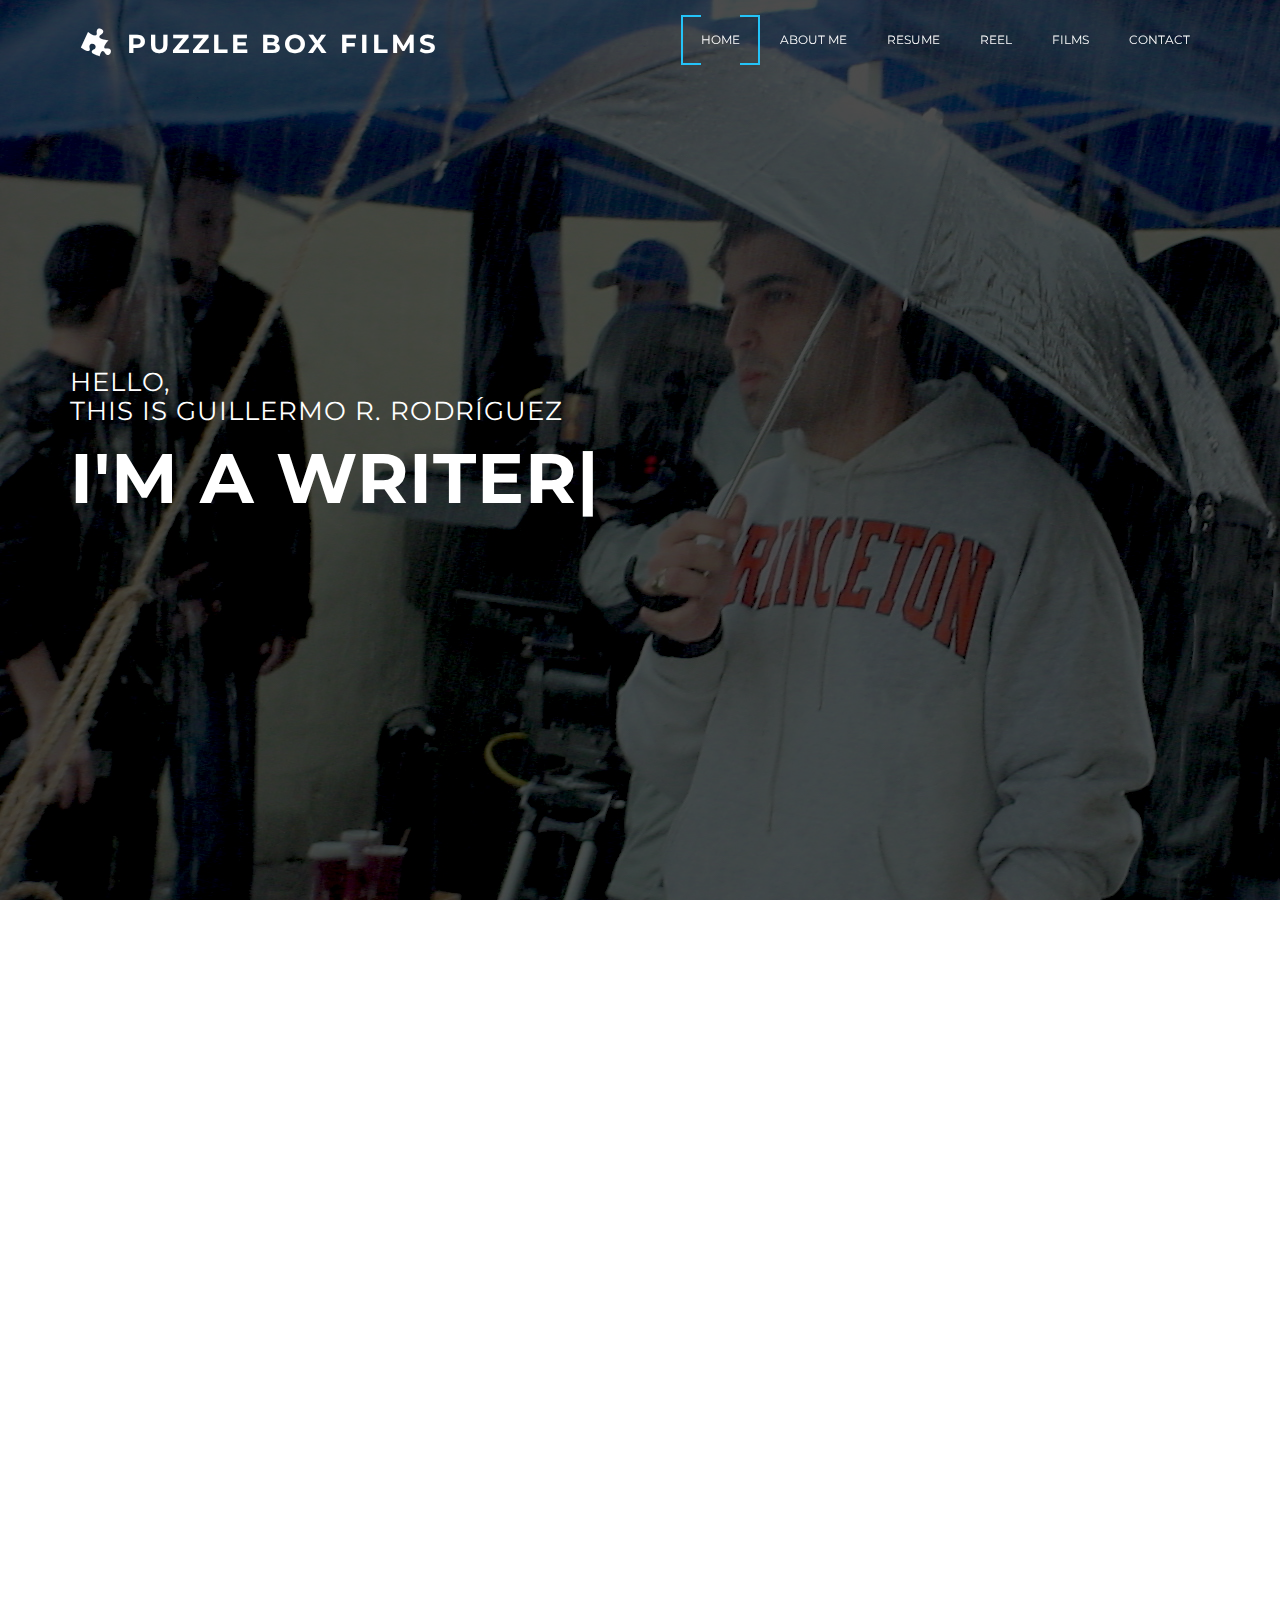
<file: index.html>
<!DOCTYPE html>
<!--[if IE]><![endif]-->
<!--[if lt IE 7 ]> <html lang="en" class="ie6">    <![endif]-->
<!--[if IE 7 ]>    <html lang="en" class="ie7">    <![endif]-->
<!--[if IE 8 ]>    <html lang="en" class="ie8">    <![endif]-->
<!--[if IE 9 ]>    <html lang="en" class="ie9">    <![endif]-->
<!--[if (gt IE 9)|!(IE)]><!-->
<html lang="en"><!--<![endif]-->
 	<head>
		<!-- META TAG -->
		<meta charset="utf-8">
		<meta http-equiv="X-UA-Compatible" content="IE=edge">
		<meta name="viewport" content="width=device-width, initial-scale=1">
		<!-- The above 3 meta tags *must* come first in the head; any other head content must come *after* these tags -->
		<!-- SITE TITLE -->
	    <title>Guillermo R. Rodriguez - Filmmaker</title>
	    <!-- FAVICON -->
	    <link rel="shortcut icon" type="image/png" href="assets/img/favicon.ico"/>
		<!-- All CSS -->
		<!-- GOOGLE FONT CSS -->
    <link rel="stylesheet" href="assets/fontawesome/css/all.min.css"  />
		<link href="https://fonts.googleapis.com/css?family=Cousine:400,700|Montserrat:400,700&amp;subset=latin-ext" rel="stylesheet" type="text/css">
		<!-- BOOTSTRAP CSS -->
	    <link rel="stylesheet" href="assets/bootstrap/css/bootstrap.min.css">
	    <!-- FONT AWESOME CSS -->
	    <link rel="stylesheet" href="assets/fonts/font-awesome.min.css">
		<!-- MAGNIFIC CSS -->
		<link rel="stylesheet" href="assets/css/magnific-popup.css">
		<!-- VENOBOX css -->
	    <link rel="stylesheet" href="assets/css/venobox.css">
	    <!-- ANIMATE CSS -->
	    <link rel="stylesheet" href="assets/css/animate.css">
	    <!-- MAIN STYLE CSS -->
	    <link rel="stylesheet" href="assets/css/style.css">
		<!-- RESPONSIVE CSS -->
	    <link rel="stylesheet" href="assets/css/responsive.css">
		<!-- HTML5 shim and Respond.js IE8 support of HTML5 elements and media queries -->
		<!-- WARNING: Respond.js doesn't work if you view the page via file:// -->
		<!--[if lt IE 9]>
		  <script src="https://oss.maxcdn.com/html5shiv/3.7.2/html5shiv.min.js"></script>
		  <script src="https://oss.maxcdn.com/respond/1.4.2/respond.min.js"></script>
		<![endif]-->
	</head>
  	<body>
		<!-- START PRELOADER -->
    	<div class="preloader"></div>
		<!-- / END PRELOADER -->

		<!-- START HEADER DESIGN AREA -->
		<header id="home" class="header-area">
			<!-- START MENU DESIGN AREA -->
			<div class="header-top-area">
				<div class="container">
					<div class="navbar navbar-default mainmenu">
						<div class="navbar-header">
							<button data-target=".navbar-collapse" data-toggle="collapse" class="navbar-toggle" type="button">
								<span class="sr-only">Toggle navigation</span>
								<span class="icon-bar"></span>
								<span class="icon-bar"></span>
								<span class="icon-bar"></span>
							</button>
							<a class="navbar-brand" href="index.html"><i class="fas fa-puzzle-piece fa-rotate-25"></i> Puzzle Box Films</a>
						</div>
						<div class="navbar-collapse collapse">
							<nav>
								<ul class="nav navbar-nav navbar-right">
									<li class="active"><a class="smoth-scroll" href="#home">Home</a></li>
									<li><a class="smoth-scroll" href="#about">About me</a></li>
									<li><a class="smoth-scroll" href="#resume">Resume</a></li>
									<li><a class="smoth-scroll" href="#service">Reel</a></li>
									<li><a class="smoth-scroll" href="#portfolio">Films</a></li>
									<!--li><a class="smoth-scroll" href="#blog">blog</a></li-->
									<li><a class="smoth-scroll" href="#contact">contact</a></li>
								</ul>
							</nav>
						</div>
					</div>
				</div>
			</div>
			<!-- / END MENU DESIGN AREA -->

			<!-- START HEADER TEXT DESIGN AREA -->
			<div class="header-bg header-img-two">
				<div class="header-display-table">
					<div class="header-display-table-cell">
						<div class="container">
							<div class="row">
								<div class="col-md-12">
									<div class="header-text">
										<h3>Hello,<br />This is Guillermo R. Rodríguez</h3>
										<h2> I'm <span class="typed"></span></h2>
										<div class="typed-strings">
											<p>a Writer</p>
											<p>a Director</p>
											<p>a Producer</p>
                      <p>an Editor</p>
										</div>
										<!--div class="social-icon">
											<a href="#"><i class="fa fa-twitter twitter"></i></a>
											<a href="#"><i class="fa fa-facebook facebook"></i></a>
											<a href="#"><i class="fa fa-instagram instagram"></i></a>
											<a href="#"><i class="fa fa-dribbble dribbble"></i></a>
										</div>
										<a class="button smoth-scroll" href="#contact">Get in touch</a-->
									</div>
								</div>
							</div>
						</div>
					</div>
				</div>
			</div>
			<!-- / END HEADER TEXT DESIGN AREA -->
		</header>
		<!-- / END HEADER DESIGN AREA -->

		<!-- START ABOUT ME DESIGN AREA -->
		<section id="about" class="about-area section-padding">
			<div class="container">
				<div class="row">
					<div class="col-md-12 wow animated zoomIn">
						<!-- START SECTION TITLE DESIGN AREA -->
						<div class="section-title text-center">
							<h2>About Me</h2>
							<p>Guillermo is a filmmaker from Puerto Rico. He has an M.F.A. in Cinema-Television Production and a Ph.D. in Comparative Media and Culture from the University of Southern California. While his love for writing has been lifelong, he cultivated his talents at Princeton while workshopping a novel under the mentorship of Gabriel Garcia Marquez and Toni Morrison. His passion for storytelling, specifically exploring the horror genre and representing marginalized voices, compelled him to become a filmmaker. His feature film The Shadows premiered at Los Angeles’s Outfest LGBTQ Film Festival in their Dramatic Competition and was immediately purchased for distribution. It is currently available on Amazon Prime as well as other streaming platforms. He has also edited a multitude of television shows and films including Where the Road Meets the Sun, the documentary Born and Bred as well as produced and edited the indie coming of age feature Sweet Thing, which debuted at the Seattle International Film Festival.</p>
						</div>
						<!-- / END SECTION TITLE DESIGN AREA -->
					</div>
				</div>
				<div class="row text-center">
					<div class="col-md-4 col-sm-4 wow animated fadeIn" data-wow-delay="0.20s">
						<div class="about-icon">
							<i class="fa fa-pencil"></i>
							<h4>Writer</h4>
							<p>Written seven feature-length screenplays, one of which was once optioned by Mandalay Pictures with Guillermo attached as director, and eleven short films.</p>
						</div>
					</div>
					<div class="col-md-4 col-sm-4 wow animated fadeIn" data-wow-delay="0.30s">
						<div class="about-icon">
							<i class="fa fa-camera-retro"></i>
							<h4>Director and Producer</h4>
							<p>Directed a feature film, produced a second one and is currently in pre-production of three. He has directed eleven short films and produced and edited another one.</p>
						</div>
					</div>
					<div class="col-md-4 col-sm-4 wow animated fadeIn" data-wow-delay="0.40s">
						<div class="about-icon">
							<i class="fa fa-tv"></i>
							<h4>Editor</h4>
							<p>Edited four feature films, nineteen short films, a documentary series for The History Channel and countless promos for CBS, NBC and DirecTV among others.</p>
						</div>
					</div>
				</div>
				<div class="row">
					<!-- START ABOUT SLIDE DESIGN AREA -->
					<div class="col-md-4 col-sm-12 wow animated fadeInUp" data-wow-delay="0.50s">
						<div class="about-slide">
							<div id="about-carousel" class="carousel slide" data-ride="carousel">
								<ol class="carousel-indicators">
									<li data-target="#about-carousel" data-slide-to="0" class="active"></li>
									<li data-target="#about-carousel" data-slide-to="1"></li>
									<li data-target="#about-carousel" data-slide-to="2"></li>
								</ol>
								<div class="carousel-inner" role="listbox">
									<div class="item active">
										<img src="assets/img/about/1.jpg" class="img-responsive"  alt="About-Slide">
									</div>
									<div class="item">
										<img src="assets/img/about/2.jpg" class="img-responsive"  alt="About-Slide">
									</div>
									<div class="item">
										<img src="assets/img/about/3.jpg" class="img-responsive"  alt="About-Slide">
									</div>
								</div>
							</div>
						</div>
					</div>
					<!-- / END ABOUT SLIDE DESIGN AREA -->

					<!-- START SKILLS DESIGN AREA -->
					<div class="col-md-4 col-sm-6 wow animated fadeInUp" data-wow-delay="0.60s">
						<div class="skills-progress">
							<h3>My Skills</h3>
							<div class="progress">
								<div class="lead">Avid Media Composer</div>
								<div data-wow-delay="1s" data-wow-duration="1.2s" style="width: 95%; visibility: visible; animation-duration: 1.2s; animation-delay: 1s; animation-name: fadeInLeft;" data-progress="85%" class="progress-bar wow fadeInLeft">
								</div>
							</div>
							<div class="progress">
								<div class="lead">Adobe Premiere</div>
								<div data-wow-delay="1s" data-wow-duration="1.2s" style="width: 90%; visibility: visible; animation-duration: 1.2s; animation-delay: 1s; animation-name: fadeInLeft;" data-progress="90%" class="progress-bar wow fadeInLeft">
								</div>
							</div>
							<div class="progress">
								<div class="lead">Final Cut Pro</div>
								<div data-wow-delay="1s" data-wow-duration="1.2s" style="width: 85%; visibility: visible; animation-duration: 1.2s; animation-delay: 1s; animation-name: fadeInLeft;" data-progress="85%" class="progress-bar wow fadeInLeft">
								</div>
							</div>
							<div class="progress">
								<div class="lead">Final Draft</div>
								<div data-wow-delay="1s" data-wow-duration="1.2s" style="width: 95%; visibility: visible; animation-duration: 1.5s; animation-delay: 1.2s; animation-name: fadeInLeft;" data-progress="70%" class="progress-bar wow fadeInLeft">
								</div>
							</div>
							<div class="progress">
								<div class="lead">Movie Magic Budgeting & Scheduling</div>
								<div data-wow-delay="1s" data-wow-duration="1.2s" style="width: 80%; visibility: visible; animation-duration: 1.2s; animation-delay: 1s; animation-name: fadeInLeft;" data-progress="75%" class="progress-bar wow fadeInLeft">
								</div>
							</div>
						</div>
					</div>
					<!-- / END SKILLS DESIGN AREA -->

					<!-- START ABOUT INFO DESIGN AREA -->
					<div class="col-md-4 col-sm-6 wow animated fadeInUp" data-wow-delay="0.70s">
						<div class="about-info">
							<h3>My Info</h3>
							<ul class="list-unstyled">
								<li><span>name:</span>Guillermo R. Rodríguez</li>
								<li><span>email:</span>grromaguera@gmail.com</li>
								<li><span>web:</span>puzzleboxfilms.com</li>
							</ul>
							<a href="./resume.html" class="button" target="_blank">Download CV<i class="fa fa-download"></i></a>
						</div>
					</div>
					<!-- / END ABOUT INFO DESIGN AREA -->

				</div>
			</div>
		</section>
		<!-- / END ABOUT ME DESIGN AREA -->

		<!-- START HIRE DESIGN AREA -->
		<!--section class="hire-me section-padding">
			<div class="container">
				<div class="row">
					<div class="col-md-6 col-sm-6">
						<div class="hire-text">
							<h2>Hire Me</h2>
							<p>From Envato</p>
						</div>
					</div>
					<div class="col-md-6 col-sm-6">
						<a class="button hire-button" href="#">Hire Me <i class="fa fa-thumbs-o-up"></i></a>
					</div>
				</div>
			</div>
		</section-->
		<!-- / END HIRE DESIGN AREA -->

		<!-- START RESUME DESIGN AREA -->
		<section id="resume" class="resume-area text-center section-padding">
			<div class="container">
				<div class="row">
					<div class="col-md-12 wow animated zoomIn">
						<!-- START SECTION TITLE DESIGN AREA -->
						<div class="section-title text-center">
							<h2>My Resume</h2>
							<p>I am a writer, director and producer with twenty years of experience working with AVID media composer as a filmmaker and professional editor. I am also Assistant Professor of Cinema and Television Arts at California State University, Northridge, where I teach media theory and criticism courses on Film Theory, Television Studies, Film & Television History, and Latin American Cinema.</p>
						</div>
						<!-- / END SECTION TITLE DESIGN AREA -->
					</div>
				</div>
				<!-- START EDUCATION DESIGN AREA -->
				<div class="row education">
					<div class="col-md-2 edu-title wow animated bounceIn" data-wow-delay="0.50s">
						<i class="fa fa-graduation-cap"></i>
						<p>Education</p>
					</div>
					<div class="col-md-10">
						<div class="row">
							<!-- START SINGLE EDUCATION DESIGN AREA -->
							<div class="col-md-4 col-sm-4 wow animated fadeInUp" data-wow-delay="0.20s">
								<div class="single-education">
									<i class="fa fa-graduation-cap"></i>
									<p>1995-1999</p>
									<h2>Princeton University</h2>
									<h5>A.B. Comparative Literature</h5>
								</div>
							</div>
							<!-- /END SINGLE EDUCATION DESIGN AREA -->
							<!-- START SINGLE EDUCATION DESIGN AREA -->
							<div class="col-md-4 col-sm-4 wow animated fadeInUp" data-wow-delay="0.30s">
								<div class="single-education">
									<i class="fa fa-graduation-cap"></i>
									<p>2001-2004</p>
									<h2>University of Southern California</h2>
									<h5>M.F.A. Cinema-TV Production</h5>
								</div>
							</div>
							<!-- /END SINGLE EDUCATION DESIGN AREA -->
							<!-- START SINGLE EDUCATION DESIGN AREA -->
							<div class="col-md-4 col-sm-4 wow animated fadeInUp" data-wow-delay="0.40s">
								<div class="single-education">
									<i class="fa fa-graduation-cap"></i>
									<p>2012-2017</p>
									<h2>University of Southern California</h2>
									<h5>Ph.D. Comparative Media</h5>
								</div>
							</div>
							<!-- /END SINGLE EDUCATION DESIGN AREA -->
						</div>
					</div>
				</div>
				<!-- / END EDUCATION DESIGN AREA -->

				<!-- START EXPERIENCE DESIGN AREA -->
				<div class="row experience text-center">
					<div class="col-md-2 exp-title wow animated bounceIn" data-wow-delay="0.50s">
						<i class="fa fa-briefcase"></i>
						<p>Experience</p>
					</div>
					<div class="col-md-10">
						<div class="row">
							<!-- START SINGLE EXPERIENCE DESIGN AREA -->
							<div class="col-md-4 col-sm-4 wow animated fadeInUp" data-wow-delay="0.20s">
								<div class="single-experience">
									<i class="fa fa-briefcase"></i>
									<p>2007-2014</p>
									<h2>Editor</h2>
									<h5>CBS, NBC, DirecTV, The History Channel, Court TV, Freemantle Media</h5>
								</div>
							</div>
							<!-- / END SINGLE EXPERIENCE DESIGN AREA -->
							<!-- START SINGLE EXPERIENCE DESIGN AREA -->
							<div class="col-md-4 col-sm-4 wow animated fadeInUp" data-wow-delay="0.30s">
								<div class="single-experience">
									<i class="fa fa-briefcase"></i>
									<p>2017-2022</p>
									<h2>Teaching Assistant Professor</h2>
									<h5>University of North Carolina at Chapel Hill</h5>
								</div>
							</div>
							<!-- / END SINGLE EXPERIENCE DESIGN AREA -->
							<!-- START SINGLE EXPERIENCE DESIGN AREA -->
							<div class="col-md-4 col-sm-4 wow animated fadeInUp" data-wow-delay="0.40s">
								<div class="single-experience">
									<i class="fa fa-briefcase"></i>
									<p>2023-Present</p>
									<h2>Assistant Professor</h2>
									<h5>California State University, Northridge</h5>
								</div>
							</div>
							<!-- / END SINGLE EXPERIENCE DESIGN AREA -->
						</div>
					</div>
				</div>
				<!-- / END EXPERIENCE DESIGN AREA -->
			</div>
		</section>
		<!-- / END RESUME DESIGN AREA -->

		<!-- START COUNTER DESIGN AREA -->
		<!--section class="counter-feature section-padding text-center">
			<div class="container">
				<div class="row">
					<div class="col-md-4 col-sm-4">
						<div class="counter">
							<i class="fa fa-smile-o"></i>
							<h2 class="timer">3490</h2>
							<p>Happy Client</p>
						</div>
					</div>
					<div class="col-md-4 col-sm-4">
						<div class="counter">
							<i class="fa fa-trophy"></i>
							<h2 class="timer">5028</h2>
							<p>Awarded Won</p>
						</div>
					</div>
					<div class="col-md-4 col-sm-4">
						<div class="counter">
							<i class="fa fa-download"></i>
							<h2 class="timer">4673</h2>
							<p>Project Complete</p>
						</div>
					</div>
				</div>
			</div>
		</section-->
		<!-- / END COUNTER DESIGN AREA -->

		<!-- START SERVICE DESIGN AREA -->
		<!-- / END SERVICE DESIGN AREA -->

		<!-- START WHY CHOOSE ME DESIGN AREA -->
		<!-- / END WHY CHOOSE ME DESIGN AREA -->

		<!-- START TESTIMONIAL DESIGN AREA -->
		<!--section class="testimonial section-padding">
			<div class="container">
				<div class="row">
					<div class="col-md-6 col-sm-6">
						<div class="testimonial-text">
							<h2>Client quote</h2>
							<p>about me</p>
						</div>
					</div>
					<div class="col-md-6 col-sm-6">
						<div class="carousel slide" data-ride="carousel">
							<div class="carousel-inner">
								<blockquote class="item active">
									<p>Lorem Ipsum is simply dummy text of the printing and typesetting industry. Lorem Ipsum has been the industry's standard dummy text.</p>
									<small>Jhone Doe</small>
								</blockquote>
								<blockquote class="item">
									<p>Lorem Ipsum is simply dummy text of the printing and typesetting industry. Lorem Ipsum has been the industry's standard dummy text.</p>
									<small>Jhone Doe</small>
								</blockquote>
								<blockquote class="item">
									<p>Lorem Ipsum is simply dummy text of the printing and typesetting industry. Lorem Ipsum has been the industry's standard dummy text.</p>
									<small>Jhone Doe</small>
								</blockquote>
							</div>
						</div>
					</div>
				</div>
			</div>
		</section-->
		<!-- / END TESTIMONIAL DESIGN AREA -->

    <!-- START WHY CHOOSE ME DESIGN AREA -->
    <section id="service" class="text-center section-padding">
      <div class="container">
        <div class="row">
          <div class="col-md-12 wow animated zoomIn">
            <!-- START SECTION TITLE DESIGN AREA -->
            <div class="section-title text-center">
              <h2>Reel</h2>
              <!--p>Lorem ipsum dolor sit amet, consectetur adipiscing elit. Fusce vitae risus nec dui venenatis dignissim. Aenean vitae metus in augue pretium ultrices. Duis dictum eget dolor vel blandit.</p>
            </div>
            <!-- / END SECTION TITLE DESIGN AREA -->
          </div>
        </div>
        <div class="row">
          <div class="col-md-12 animated fadeIn service-video-container" data-wow-delay="0.20s" style="">
            <iframe id="service-video-iframe" src="https://player.vimeo.com/video/622119180" padding="0" border="0" allow="autoplay; fullscreen" allowfullscreen></iframe>
          </div>
        </div>
      </div>
    </section>
    <!-- / END WHY CHOOSE ME DESIGN AREA -->

		<!-- START PORTFOLIO DESIGN AREA -->
		<section id="portfolio" class="portfolio-area section-padding">
			<div class="container">
				<div class="row">
					<div class="col-md-12 wow animated zoomIn">
						<!-- START SECTION TITLE DESIGN AREA -->
						<div class="section-title text-center">
							<h2>Films</h2>
							<!--p>Lorem ipsum dolor sit amet, consectetur adipiscing elit. Fusce vitae risus nec dui venenatis dignissim. Aenean vitae metus in augue pretium ultrices. Duis dictum eget dolor vel blandit.</p>
						</div>
						<!-- / END SECTION TITLE DESIGN AREA -->
					</div>
				</div>
				<div class="row">
					<!-- START PORTFOLIO FILTER-->
					<div class="portfolio-filter text-center wow animated fadeIn" data-wow-delay="0.20s">
						<ul class="list-unstyled">
							<li class="filter active" data-filter="all">all</li>
							<li class="filter" data-filter="graphic">Feature Films</li>
							<li class="filter" data-filter="print">Short Films</li>
						</ul>
					</div>
					<!-- / END PORTFOLIO FILTER-->
					<div class="grid">
						<!-- START SINGLE PORTFOLIO DESIGN AREA -->
						<div class="col-md-4 col-sm-6 mix print wow animated fadeInUp" data-wow-delay="0.30s">
							<div class="image-wrapper">
								<img src="assets/img/portfolio/1.jpg" class="img-responsive" alt="portfolio">
								<div class="image-overlay">
									<a class="image-popup" href="https://vimeo.com/621216080" data-vbtype="video">
										<i class="fa fa-play"></i>
									</a>
									<h5>Playing (Writer, Director)</h5>
                  <p>A reclusive painter faces a guitar player in order to reconnect with her canvas.</p>
								</div>
							</div>
						</div>
						<!-- START SINGLE PORTFOLIO DESIGN AREA -->
						<!-- / END SINGLE PORTFOLIO DESIGN AREA -->
						<div class="col-md-4 col-sm-6 mix print wow animated fadeInUp" data-wow-delay="0.40s">
							<div class="image-wrapper">
								<img src="assets/img/portfolio/2.jpg" class="img-responsive" alt="portfolio">
								<div class="image-overlay">
									<a class="image-popup" href="https://vimeo.com/621222448" data-vbtype="video">
                    <i class="fa fa-play"></i>
									</a>
									<h5>The Shield (Director, Editor)</h5>
									<p>Two teenage boys struggle with an unspoken desire for each other.</p>
								</div>
							</div>
						</div>
						<!-- START SINGLE PORTFOLIO DESIGN AREA -->
						<!-- / END SINGLE PORTFOLIO DESIGN AREA -->
						<div class="col-md-4 col-sm-6 mix print wow animated fadeInUp" data-wow-delay="0.50s">
							<div class="image-wrapper">
								<img src="assets/img/portfolio/3.jpg" class="img-responsive" alt="portfolio">
								<div class="image-overlay">
                  <a class="image-popup" href="https://vimeo.com/621235481" data-vbtype="video">
										<i class="fa fa-play"></i>
									</a>
									<h5>Alice Awakens (Writer, Director)</h5>
									<p>An ignored housewife wakes up her sleeping husband by becoming his worst nightmare.</p>
								</div>
							</div>
						</div>
						<!-- START SINGLE PORTFOLIO DESIGN AREA -->
						<!-- / END SINGLE PORTFOLIO DESIGN AREA -->
						<div class="col-md-4 col-sm-6 mix print wow animated fadeInUp" data-wow-delay="0.30s">
							<div class="image-wrapper">
								<img src="assets/img/portfolio/4.jpg" class="img-responsive" alt="portfolio">
								<div class="image-overlay">
                  <a class="image-popup" href="https://vimeo.com/621220865" data-vbtype="video">
										<i class="fa fa-play"></i>
									</a>
									<h5>Quiet in the Hallway (Writer, Director)</h5>
									<p>An architect plots revenge on an unfaithful photographer with a model of her own.</p>
								</div>
							</div>
						</div>
						<!-- START SINGLE PORTFOLIO DESIGN AREA -->
						<!-- / END SINGLE PORTFOLIO DESIGN AREA -->
						<div class="col-md-4 col-sm-6 mix graphic wow animated fadeInUp" data-wow-delay="0.40s">
							<div class="image-wrapper">
								<img src="assets/img/portfolio/5.jpg" class="img-responsive" alt="portfolio">
								<div class="image-overlay">
                  <a class="image-popup" href="https://vimeo.com/623686909" data-vbtype="video">
										<i class="fa fa-play"></i>
                    </a>
                    <a href="shadows.html">
                      <i class="fa fa-link"></i>
									</a>
									<h5>The Shadows (Writer, Director, Producer, Editor)</h5>
									<p>A horror novelist confronts his transgender identity inside his latest bestseller.</p>
								</div>
							</div>
						</div>
						<!-- START SINGLE PORTFOLIO DESIGN AREA -->
						<!-- / END SINGLE PORTFOLIO DESIGN AREA -->
						<div class="col-md-4 col-sm-6 mix print wow animated fadeInUp" data-wow-delay="0.50s">
							<div class="image-wrapper">
								<img src="assets/img/portfolio/6.jpg" class="img-responsive" alt="portfolio">
								<div class="image-overlay">
                  <a class="image-popup" href="https://vimeo.com/621244359" data-vbtype="video">
										<i class="fa fa-play"></i>
									</a>
									<h5>The Mirror Maker (Writer, Director)</h5>
									<p>A tormented writer at odds with his pregnant wife and his double meets a chilling fate.</p>
								</div>
							</div>
						</div>
						<!-- START SINGLE PORTFOLIO DESIGN AREA -->
						<!-- / END SINGLE PORTFOLIO DESIGN AREA -->
						<div class="col-md-4 col-sm-6 mix graphic wow animated fadeInUp" data-wow-delay="0.30s">
							<div class="image-wrapper">
								<img src="assets/img/portfolio/7.jpg" class="img-responsive" alt="portfolio">
								<div class="image-overlay">
                  <a class="image-popup" href="https://vimeo.com/623809905" data-vbtype="video">
										<i class="fa fa-play"></i>
									</a>
                  <a href="sweet.html">
                    <i class="fa fa-link"></i>
                </a>
                      <!--a href="single-project.html" target="_blank">
                        <i class="fa fa-link"></i>
                      </a-->
									<h5>Sweet Thing (Producer, Editor)</h5>
									<p>Two young women seeking a sweet escape in sex and drugs end up finding it in each other.</p>
								</div>
							</div>
						</div>
						<!-- START SINGLE PORTFOLIO DESIGN AREA -->
						<!-- / END SINGLE PORTFOLIO DESIGN AREA -->
						<div class="col-md-4 col-sm-6 mix print wow animated fadeInUp" data-wow-delay="0.40s">
							<div class="image-wrapper">
								<img src="assets/img/portfolio/8.jpg" class="img-responsive" alt="portfolio">
								<div class="image-overlay">
                  <a class="image-popup" href="https://vimeo.com/624079096" data-vbtype="video">
										<i class="fa fa-play"></i>
									</a>
                  <a href="goat.html">
                    <i class="fa fa-link"></i>
                </a>
									<h5>Totem Goat (Producer, Editor)</h5>
									<p>A woman quarantining on a goat farm suspects her boyfriend might be a murderer.</p>
								</div>
							</div>
						</div>
						<!-- START SINGLE PORTFOLIO DESIGN AREA -->
						<!-- / END SINGLE PORTFOLIO DESIGN AREA -->
						<div class="col-md-4 col-sm-6 mix graphic wow animated fadeInUp" data-wow-delay="0.50s">
							<div class="image-wrapper">
								<img src="assets/img/portfolio/9.jpg" class="img-responsive" alt="portfolio">
								<div class="image-overlay">
                  <a class="image-popup" href="https://vimeo.com/621277300" data-vbtype="video">
										<i class="fa fa-play"></i>
									</a>
                    <!--a href="single-project.html" target="_blank">
                      <i class="fa fa-link"></i>
                    </a-->
									<h5>The Glad Game (Writer, Director)</h5>
									<p>A disgraced engineer suspects his life-long best friend might be framing him for murder.</p>
								</div>
							</div>
						</div>
						<!-- START SINGLE PORTFOLIO DESIGN AREA -->
						<!-- / END SINGLE PORTFOLIO DESIGN AREA -->
					</div>
				</div>
				<!--div class="portfolio-btn text-center wow animated bounceIn" data-wow-delay="0.60s">
					<a href="#" class="button">See More Work</a>
				</div>
			</div-->
		</section>
		<!-- / END PORTFOLIO DESIGN AREA -->

		<!-- START HOW I WORK DESIGN AREA -->
		<!--section class="how-i-work section-padding">
			<div class="container">
				<div class="row">
					<div class="col-md-12">
						<div class="video-area text-center">
							<h2>Reel</h2>
							<a href="https://www.youtube.com/watch?v=4WfpimxGdRI" class="video-play">
								<i class="fa fa-play wow animated bounceIn" data-wow-delay="0.80s"></i>
							</a>
						</div>
					</div>
				</div>
			</div>
		</section-->
		<!-- / END HOW I WORK DESIGN AREA -->

		<!-- START PRICING DESIGN AREA -->
		<!-- END PRICING DESIGN AREA-->

		<!-- START BLOG DESIGN AREA -->
		<!-- / END BLOG DESIGN AREA -->

		<!-- START CONTACT DESIGN AREA -->
		<section id="contact" class="contact-area section-padding">
			<div class="container">
				<div class="row">
					<div class="col-md-12 wow animated zoomIn">
						<!-- START SECTION TITLE DESIGN AREA -->
						<div class="section-title text-center">
							<h2>Contact Me</h2>
							<p>You can reach me at grromaguera@gmail.com</p>
						</div>
						<!-- / END SECTION TITLE DESIGN AREA -->
					</div>
				</div>
				<!--div class="row text-center">
					<div class="col-md-4 col-sm-4 wow animated fadeInUp" data-wow-delay="0.20s">
						<div class="single-contact">
							<i class="fa fa-map-marker"></i>
							<h2>My Address</h2>
							<p>730 SM, Brahmanbaria, Bangladesh.</p>
						</div>
					</div>
					<div class="col-md-4 col-sm-4 wow animated fadeInUp" data-wow-delay="0.30s">
						<div class="single-contact">
							<i class="fa fa-phone"></i>
							<h2>Call On</h2>
							<p>+88 016 7618 0242</p>
						</div>
					</div>
					<div class="col-md-4 col-sm-4 wow animated fadeInUp" data-wow-delay="0.40s">
						<div class="single-contact">
							<i class="fa fa-envelope"></i>
							<h2>Email ME</h2>
							<p>me@domainname.com</p>
						</div>
					</div>
				</div-->
			</div>
		</section>
		<!-- / END CONTACT DESIGN AREA -->

		<!-- START MAP DESIGN AREA -->
		<!--div id="contactgoogleMap" style="width:100%; height:350px;"></div-->
		<!-- / END MAP DESIGN AREA -->

		<!-- START FOOTER DESIGN AREA -->
		<footer class="copyright text-center">
			<div class="container">
				<div class="row">
					<div class="col-md-12">
						<!--div class="social-icon">
							<a href="#"><i class="fa fa-twitter twitter wow animated fadeInUp" data-wow-delay="0.20s"></i></a>
							<a href="#"><i class="fa fa-facebook facebook wow animated fadeInUp" data-wow-delay="0.30s"></i></a>
							<a href="#"><i class="fa fa-instagram instagram wow animated fadeInUp" data-wow-delay="0.40s"></i></a>
							<a href="#"><i class="fa fa-dribbble dribbble wow animated fadeInUp" data-wow-delay="0.50s"></i></a>
						</div-->
						<p class="wow animated bounceIn" data-wow-delay="0.60s">COPYRIGHT &copy; 2021 PUZZLE BOX FILMS - ALL RIGHTS RESERVED.</p>
						<!--p class="wow animated bounceIn" data-wow-delay="0.60s">Template Design and Developed by ShovonDesign.</p-->
					</div>
				</div>
			</div>
		</footer>
		<!-- / END FOOTER DESIGN AREA -->

		<!-- All jQuery -->
		<!-- JQUERY LATEST VERSION -->
		<script src="assets/js/jquery-1.12.4.min.js"></script>
        <!-- BOOTSTRAP JS-->
        <script src="assets/bootstrap/js/bootstrap.min.js"></script>
		<!-- MIXITUP JS -->
		<script src="assets/js/jquery.mixitup.min.js"></script>
        <!-- INVIEW JS -->
		<script src="assets/js/jquery.inview.min.js"></script>
		<!-- VENOBOX JS -->
        <script src="assets/js/venobox.min.js"></script>
		<!-- TYPED JS -->
		<script src="assets/js/typed.min.js"></script>
		<!-- MAGNIFICANT JS -->
		<script src="assets/js/jquery.magnific-popup.min.js"></script>
        <!-- WOW JS -->
        <script src="assets/js/wow.js"></script>
		<!-- CONTACT FORM JS -->
		<!--script src="assets/js/form-contact.js"></script-->
		<!-- GOOGLE MAP JS -->
		<!--script src="https://maps.googleapis.com/maps/api/js?key=AIzaSyB0YyDTa0qqOjIerob2VTIwo_XVMhrruxo"></script-->
    <!-- JQUERY MAIN SCRIPTS -->
    <script src="assets/js/scripts.js"></script>
	</body>
</html>
</file>
<file: assets/css/venobox.css>
/* ------ venobox.css --------*/
.vbox-overlay *, .vbox-overlay *:before, .vbox-overlay *:after{
    -webkit-backface-visibility: hidden;
    -webkit-box-sizing:border-box;
    -moz-box-sizing:border-box;
    box-sizing:border-box;
}
.vbox-overlay * { 
    -webkit-backface-visibility: visible;
    backface-visibility: visible;
}
.vbox-overlay{
    display: -webkit-flex;
    display: flex;
    -webkit-flex-direction: column;
    flex-direction: column;
    -webkit-justify-content: center;
    justify-content: center;
    -webkit-align-items: center;
    align-items: center;
    position: fixed;
    left: 0;
    top: 0;
    bottom: 0;
    right: 0;
    z-index: 999999;
}

/* ----- navigation ----- */
.vbox-title{
    width: 100%;
    height: 40px;
    float: left;
    text-align: center;
    line-height: 28px;
    font-size: 12px;
    padding: 6px 50px;
    overflow: hidden;
    position: fixed;
    display: none;
    left: 0;
    z-index: 89;
}
.vbox-close{
    cursor: pointer;
    position: fixed;
    top: -1px;
    right: 0;
    width: 50px;
    height: 40px;
    padding: 6px;
    display: block;
    background-position:10px center;
    overflow: hidden;
    font-size: 24px;
    line-height: 1;
    text-align: center;
    z-index: 99;
}
.vbox-left{
    cursor: pointer;
    position: fixed;
    left: 0;
    height: 40px;
    overflow: hidden;
    line-height: 28px;
    font-size: 12px;
    z-index: 99;
    display: flex;
    align-items:center;
}
.vbox-num{
    display: inline-block;
    margin: 6px 0 6px 15px;
}
/* ----- Social share ----- */
.vbox-share{
    line-height: 28px;
    font-size: 12px;
    overflow: hidden;
    position: fixed;
    left: 0;
    z-index: 98;
    display: flex;
    align-items:center;
    justify-content: center;
    width: 100%;
    text-align: center;
}
.vbox-share svg{
    max-height: 28px;
    width: 28px;
    z-index: 10;
    margin-left: 12px;
    margin-top: 6px;
    margin-bottom: 6px;
    vertical-align: middle;
}


/* ----- navigation ARROWS ----- */
.vbox-next, .vbox-prev{
    position: fixed;
    top: 50%;
    margin-top: -15px;
    overflow: hidden;
    cursor: pointer;
    display: block;
    width: 45px;
    height: 45px;
    z-index: 99;
}
.vbox-next span, .vbox-prev span{
    position: relative;
    width: 20px;
    height: 20px;
    border: 2px solid transparent;
    border-top-color: #B6B6B6;
    border-right-color: #B6B6B6;
    text-indent: -100px;
    position: absolute;
    top: 8px;
    display: block;
}
.vbox-prev{
    left: 15px;
}
.vbox-next{
    right: 15px;
}
.vbox-prev span{
    left: 10px;
    -ms-transform: rotate(-135deg);
    -webkit-transform: rotate(-135deg);
    transform: rotate(-135deg);
}
.vbox-next span{
    -ms-transform: rotate(45deg);
    -webkit-transform: rotate(45deg);
    transform: rotate(45deg);
    right: 10px;
}
/* ------- inline window ------ */
.vbox-inline{
    width: 420px;
    height: 315px;
    height: 70vh;
    padding: 10px;
    background: #fff;
    margin: 0 auto;
    overflow: auto;
    text-align: left;
}
/* ------- Video & iFrames window ------ */
.venoframe{
    max-width: 100%;
    width: 100%;
    border: none;
    width: 100%;
    height: 260px;
    height: 70vh;
}
.venoframe.vbvid{
    height: 260px;
}
@media (min-width: 768px) {
    .venoframe, .vbox-inline{
        width: 90%;
        height: 360px;
        height: 70vh;
    }
    .venoframe.vbvid{
        width: 640px;
        height: 360px;
    }
}
@media (min-width: 992px) {
    .venoframe, .vbox-inline{
        max-width: 1200px;
        width: 80%;
        height: 540px;
        height: 70vh;
    }
    .venoframe.vbvid{
        width: 960px;
        height: 540px;
    }
}
/* 
Please do NOT edit this part! 
or at least read this note: http://i.imgur.com/7C0ws9e.gif
*/
.vbox-open{
    overflow: hidden;
}
.vbox-container{
    position: absolute;
    left: 0;
    right: 0;
    top: 0;
    bottom: 0;
    overflow-x: hidden;
    overflow-y: scroll;
    overflow-scrolling: touch;
    -webkit-overflow-scrolling: touch;
    z-index: 20;
    max-height: 100%;

}

.vbox-content{
    text-align: center;
    float: left;
    width: 100%;
    position: relative;
    overflow: hidden;
    padding: 20px 4%;
}
.vbox-container img{
    max-width: 100%;
    height: auto;
}
.vbox-figlio{
    box-shadow: 0 0 12px rgba(0,0,0,0.19), 0 6px 6px rgba(0,0,0,0.23);
    max-width: 100%;
    text-align: initial;
}
img.vbox-figlio{
    -webkit-user-select: none;
-khtml-user-select: none;
-moz-user-select: none;
-o-user-select: none;
user-select: none;
}
.vbox-content.swipe-left{
    margin-left: -200px !important;
}
.vbox-content.swipe-right{
    margin-left: 200px !important;
}
.vbox-animated{
    webkit-transition: margin 300ms ease-out;
    transition: margin 300ms ease-out;
}

/* ---------- preloader ----------
 * SPINKIT 
 * http://tobiasahlin.com/spinkit/
-------------------------------- */
.sk-double-bounce,.sk-rotating-plane{width:40px;height:40px;margin:40px auto}.sk-rotating-plane{background-color:#333;-webkit-animation:sk-rotatePlane 1.2s infinite ease-in-out;animation:sk-rotatePlane 1.2s infinite ease-in-out}@-webkit-keyframes sk-rotatePlane{0%{-webkit-transform:perspective(120px) rotateX(0) rotateY(0);transform:perspective(120px) rotateX(0) rotateY(0)}50%{-webkit-transform:perspective(120px) rotateX(-180.1deg) rotateY(0);transform:perspective(120px) rotateX(-180.1deg) rotateY(0)}100%{-webkit-transform:perspective(120px) rotateX(-180deg) rotateY(-179.9deg);transform:perspective(120px) rotateX(-180deg) rotateY(-179.9deg)}}@keyframes sk-rotatePlane{0%{-webkit-transform:perspective(120px) rotateX(0) rotateY(0);transform:perspective(120px) rotateX(0) rotateY(0)}50%{-webkit-transform:perspective(120px) rotateX(-180.1deg) rotateY(0);transform:perspective(120px) rotateX(-180.1deg) rotateY(0)}100%{-webkit-transform:perspective(120px) rotateX(-180deg) rotateY(-179.9deg);transform:perspective(120px) rotateX(-180deg) rotateY(-179.9deg)}}.sk-double-bounce{position:relative}.sk-double-bounce .sk-child{width:100%;height:100%;border-radius:50%;background-color:#333;opacity:.6;position:absolute;top:0;left:0;-webkit-animation:sk-doubleBounce 2s infinite ease-in-out;animation:sk-doubleBounce 2s infinite ease-in-out}.sk-chasing-dots .sk-child,.sk-spinner-pulse,.sk-three-bounce .sk-child{background-color:#333;border-radius:100%}.sk-double-bounce .sk-double-bounce2{-webkit-animation-delay:-1s;animation-delay:-1s}@-webkit-keyframes sk-doubleBounce{0%,100%{-webkit-transform:scale(0);transform:scale(0)}50%{-webkit-transform:scale(1);transform:scale(1)}}@keyframes sk-doubleBounce{0%,100%{-webkit-transform:scale(0);transform:scale(0)}50%{-webkit-transform:scale(1);transform:scale(1)}}.sk-wave{margin:40px auto;width:50px;height:40px;text-align:center;font-size:10px}.sk-wave .sk-rect{background-color:#333;height:100%;width:6px;display:inline-block;-webkit-animation:sk-waveStretchDelay 1.2s infinite ease-in-out;animation:sk-waveStretchDelay 1.2s infinite ease-in-out}.sk-wave .sk-rect1{-webkit-animation-delay:-1.2s;animation-delay:-1.2s}.sk-wave .sk-rect2{-webkit-animation-delay:-1.1s;animation-delay:-1.1s}.sk-wave .sk-rect3{-webkit-animation-delay:-1s;animation-delay:-1s}.sk-wave .sk-rect4{-webkit-animation-delay:-.9s;animation-delay:-.9s}.sk-wave .sk-rect5{-webkit-animation-delay:-.8s;animation-delay:-.8s}@-webkit-keyframes sk-waveStretchDelay{0%,100%,40%{-webkit-transform:scaleY(.4);transform:scaleY(.4)}20%{-webkit-transform:scaleY(1);transform:scaleY(1)}}@keyframes sk-waveStretchDelay{0%,100%,40%{-webkit-transform:scaleY(.4);transform:scaleY(.4)}20%{-webkit-transform:scaleY(1);transform:scaleY(1)}}.sk-wandering-cubes{margin:40px auto;width:40px;height:40px;position:relative}.sk-wandering-cubes .sk-cube{background-color:#333;width:10px;height:10px;position:absolute;top:0;left:0;-webkit-animation:sk-wanderingCube 1.8s ease-in-out -1.8s infinite both;animation:sk-wanderingCube 1.8s ease-in-out -1.8s infinite both}.sk-chasing-dots,.sk-spinner-pulse{width:40px;height:40px;margin:40px auto}.sk-wandering-cubes .sk-cube2{-webkit-animation-delay:-.9s;animation-delay:-.9s}@-webkit-keyframes sk-wanderingCube{0%{-webkit-transform:rotate(0);transform:rotate(0)}25%{-webkit-transform:translateX(30px) rotate(-90deg) scale(.5);transform:translateX(30px) rotate(-90deg) scale(.5)}50%{-webkit-transform:translateX(30px) translateY(30px) rotate(-179deg);transform:translateX(30px) translateY(30px) rotate(-179deg)}50.1%{-webkit-transform:translateX(30px) translateY(30px) rotate(-180deg);transform:translateX(30px) translateY(30px) rotate(-180deg)}75%{-webkit-transform:translateX(0) translateY(30px) rotate(-270deg) scale(.5);transform:translateX(0) translateY(30px) rotate(-270deg) scale(.5)}100%{-webkit-transform:rotate(-360deg);transform:rotate(-360deg)}}@keyframes sk-wanderingCube{0%{-webkit-transform:rotate(0);transform:rotate(0)}25%{-webkit-transform:translateX(30px) rotate(-90deg) scale(.5);transform:translateX(30px) rotate(-90deg) scale(.5)}50%{-webkit-transform:translateX(30px) translateY(30px) rotate(-179deg);transform:translateX(30px) translateY(30px) rotate(-179deg)}50.1%{-webkit-transform:translateX(30px) translateY(30px) rotate(-180deg);transform:translateX(30px) translateY(30px) rotate(-180deg)}75%{-webkit-transform:translateX(0) translateY(30px) rotate(-270deg) scale(.5);transform:translateX(0) translateY(30px) rotate(-270deg) scale(.5)}100%{-webkit-transform:rotate(-360deg);transform:rotate(-360deg)}}.sk-spinner-pulse{-webkit-animation:sk-pulseScaleOut 1s infinite ease-in-out;animation:sk-pulseScaleOut 1s infinite ease-in-out}@-webkit-keyframes sk-pulseScaleOut{0%{-webkit-transform:scale(0);transform:scale(0)}100%{-webkit-transform:scale(1);transform:scale(1);opacity:0}}@keyframes sk-pulseScaleOut{0%{-webkit-transform:scale(0);transform:scale(0)}100%{-webkit-transform:scale(1);transform:scale(1);opacity:0}}.sk-chasing-dots{position:relative;text-align:center;-webkit-animation:sk-chasingDotsRotate 2s infinite linear;animation:sk-chasingDotsRotate 2s infinite linear}.sk-chasing-dots .sk-child{width:60%;height:60%;display:inline-block;position:absolute;top:0;-webkit-animation:sk-chasingDotsBounce 2s infinite ease-in-out;animation:sk-chasingDotsBounce 2s infinite ease-in-out}.sk-chasing-dots .sk-dot2{top:auto;bottom:0;-webkit-animation-delay:-1s;animation-delay:-1s}@-webkit-keyframes sk-chasingDotsRotate{100%{-webkit-transform:rotate(360deg);transform:rotate(360deg)}}@keyframes sk-chasingDotsRotate{100%{-webkit-transform:rotate(360deg);transform:rotate(360deg)}}@-webkit-keyframes sk-chasingDotsBounce{0%,100%{-webkit-transform:scale(0);transform:scale(0)}50%{-webkit-transform:scale(1);transform:scale(1)}}@keyframes sk-chasingDotsBounce{0%,100%{-webkit-transform:scale(0);transform:scale(0)}50%{-webkit-transform:scale(1);transform:scale(1)}}.sk-three-bounce{margin:40px auto;width:80px;text-align:center}.sk-three-bounce .sk-child{width:20px;height:20px;display:inline-block;-webkit-animation:sk-three-bounce 1.4s ease-in-out 0s infinite both;animation:sk-three-bounce 1.4s ease-in-out 0s infinite both}.sk-circle .sk-child:before,.sk-fading-circle .sk-circle:before{display:block;border-radius:100%;content:'';background-color:#333}.sk-three-bounce .sk-bounce1{-webkit-animation-delay:-.32s;animation-delay:-.32s}.sk-three-bounce .sk-bounce2{-webkit-animation-delay:-.16s;animation-delay:-.16s}@-webkit-keyframes sk-three-bounce{0%,100%,80%{-webkit-transform:scale(0);transform:scale(0)}40%{-webkit-transform:scale(1);transform:scale(1)}}@keyframes sk-three-bounce{0%,100%,80%{-webkit-transform:scale(0);transform:scale(0)}40%{-webkit-transform:scale(1);transform:scale(1)}}.sk-circle{margin:40px auto;width:40px;height:40px;position:relative}.sk-circle .sk-child{width:100%;height:100%;position:absolute;left:0;top:0}.sk-circle .sk-child:before{margin:0 auto;width:15%;height:15%;-webkit-animation:sk-circleBounceDelay 1.2s infinite ease-in-out both;animation:sk-circleBounceDelay 1.2s infinite ease-in-out both}.sk-circle .sk-circle2{-webkit-transform:rotate(30deg);-ms-transform:rotate(30deg);transform:rotate(30deg)}.sk-circle .sk-circle3{-webkit-transform:rotate(60deg);-ms-transform:rotate(60deg);transform:rotate(60deg)}.sk-circle .sk-circle4{-webkit-transform:rotate(90deg);-ms-transform:rotate(90deg);transform:rotate(90deg)}.sk-circle .sk-circle5{-webkit-transform:rotate(120deg);-ms-transform:rotate(120deg);transform:rotate(120deg)}.sk-circle .sk-circle6{-webkit-transform:rotate(150deg);-ms-transform:rotate(150deg);transform:rotate(150deg)}.sk-circle .sk-circle7{-webkit-transform:rotate(180deg);-ms-transform:rotate(180deg);transform:rotate(180deg)}.sk-circle .sk-circle8{-webkit-transform:rotate(210deg);-ms-transform:rotate(210deg);transform:rotate(210deg)}.sk-circle .sk-circle9{-webkit-transform:rotate(240deg);-ms-transform:rotate(240deg);transform:rotate(240deg)}.sk-circle .sk-circle10{-webkit-transform:rotate(270deg);-ms-transform:rotate(270deg);transform:rotate(270deg)}.sk-circle .sk-circle11{-webkit-transform:rotate(300deg);-ms-transform:rotate(300deg);transform:rotate(300deg)}.sk-circle .sk-circle12{-webkit-transform:rotate(330deg);-ms-transform:rotate(330deg);transform:rotate(330deg)}.sk-circle .sk-circle2:before{-webkit-animation-delay:-1.1s;animation-delay:-1.1s}.sk-circle .sk-circle3:before{-webkit-animation-delay:-1s;animation-delay:-1s}.sk-circle .sk-circle4:before{-webkit-animation-delay:-.9s;animation-delay:-.9s}.sk-circle .sk-circle5:before{-webkit-animation-delay:-.8s;animation-delay:-.8s}.sk-circle .sk-circle6:before{-webkit-animation-delay:-.7s;animation-delay:-.7s}.sk-circle .sk-circle7:before{-webkit-animation-delay:-.6s;animation-delay:-.6s}.sk-circle .sk-circle8:before{-webkit-animation-delay:-.5s;animation-delay:-.5s}.sk-circle .sk-circle9:before{-webkit-animation-delay:-.4s;animation-delay:-.4s}.sk-circle .sk-circle10:before{-webkit-animation-delay:-.3s;animation-delay:-.3s}.sk-circle .sk-circle11:before{-webkit-animation-delay:-.2s;animation-delay:-.2s}.sk-circle .sk-circle12:before{-webkit-animation-delay:-.1s;animation-delay:-.1s}@-webkit-keyframes sk-circleBounceDelay{0%,100%,80%{-webkit-transform:scale(0);transform:scale(0)}40%{-webkit-transform:scale(1);transform:scale(1)}}@keyframes sk-circleBounceDelay{0%,100%,80%{-webkit-transform:scale(0);transform:scale(0)}40%{-webkit-transform:scale(1);transform:scale(1)}}.sk-cube-grid{width:40px;height:40px;margin:40px auto}.sk-cube-grid .sk-cube{width:33.33%;height:33.33%;background-color:#333;float:left;-webkit-animation:sk-cubeGridScaleDelay 1.3s infinite ease-in-out;animation:sk-cubeGridScaleDelay 1.3s infinite ease-in-out}.sk-cube-grid .sk-cube1{-webkit-animation-delay:.2s;animation-delay:.2s}.sk-cube-grid .sk-cube2{-webkit-animation-delay:.3s;animation-delay:.3s}.sk-cube-grid .sk-cube3{-webkit-animation-delay:.4s;animation-delay:.4s}.sk-cube-grid .sk-cube4{-webkit-animation-delay:.1s;animation-delay:.1s}.sk-cube-grid .sk-cube5{-webkit-animation-delay:.2s;animation-delay:.2s}.sk-cube-grid .sk-cube6{-webkit-animation-delay:.3s;animation-delay:.3s}.sk-cube-grid .sk-cube7{-webkit-animation-delay:0ms;animation-delay:0ms}.sk-cube-grid .sk-cube8{-webkit-animation-delay:.1s;animation-delay:.1s}.sk-cube-grid .sk-cube9{-webkit-animation-delay:.2s;animation-delay:.2s}@-webkit-keyframes sk-cubeGridScaleDelay{0%,100%,70%{-webkit-transform:scale3D(1,1,1);transform:scale3D(1,1,1)}35%{-webkit-transform:scale3D(0,0,1);transform:scale3D(0,0,1)}}@keyframes sk-cubeGridScaleDelay{0%,100%,70%{-webkit-transform:scale3D(1,1,1);transform:scale3D(1,1,1)}35%{-webkit-transform:scale3D(0,0,1);transform:scale3D(0,0,1)}}.sk-fading-circle{margin:40px auto;width:40px;height:40px;position:relative}.sk-fading-circle .sk-circle{width:100%;height:100%;position:absolute;left:0;top:0}.sk-fading-circle .sk-circle:before{margin:0 auto;width:15%;height:15%;-webkit-animation:sk-circleFadeDelay 1.2s infinite ease-in-out both;animation:sk-circleFadeDelay 1.2s infinite ease-in-out both}.sk-fading-circle .sk-circle2{-webkit-transform:rotate(30deg);-ms-transform:rotate(30deg);transform:rotate(30deg)}.sk-fading-circle .sk-circle3{-webkit-transform:rotate(60deg);-ms-transform:rotate(60deg);transform:rotate(60deg)}.sk-fading-circle .sk-circle4{-webkit-transform:rotate(90deg);-ms-transform:rotate(90deg);transform:rotate(90deg)}.sk-fading-circle .sk-circle5{-webkit-transform:rotate(120deg);-ms-transform:rotate(120deg);transform:rotate(120deg)}.sk-fading-circle .sk-circle6{-webkit-transform:rotate(150deg);-ms-transform:rotate(150deg);transform:rotate(150deg)}.sk-fading-circle .sk-circle7{-webkit-transform:rotate(180deg);-ms-transform:rotate(180deg);transform:rotate(180deg)}.sk-fading-circle .sk-circle8{-webkit-transform:rotate(210deg);-ms-transform:rotate(210deg);transform:rotate(210deg)}.sk-fading-circle .sk-circle9{-webkit-transform:rotate(240deg);-ms-transform:rotate(240deg);transform:rotate(240deg)}.sk-fading-circle .sk-circle10{-webkit-transform:rotate(270deg);-ms-transform:rotate(270deg);transform:rotate(270deg)}.sk-fading-circle .sk-circle11{-webkit-transform:rotate(300deg);-ms-transform:rotate(300deg);transform:rotate(300deg)}.sk-fading-circle .sk-circle12{-webkit-transform:rotate(330deg);-ms-transform:rotate(330deg);transform:rotate(330deg)}.sk-fading-circle .sk-circle2:before{-webkit-animation-delay:-1.1s;animation-delay:-1.1s}.sk-fading-circle .sk-circle3:before{-webkit-animation-delay:-1s;animation-delay:-1s}.sk-fading-circle .sk-circle4:before{-webkit-animation-delay:-.9s;animation-delay:-.9s}.sk-fading-circle .sk-circle5:before{-webkit-animation-delay:-.8s;animation-delay:-.8s}.sk-fading-circle .sk-circle6:before{-webkit-animation-delay:-.7s;animation-delay:-.7s}.sk-fading-circle .sk-circle7:before{-webkit-animation-delay:-.6s;animation-delay:-.6s}.sk-fading-circle .sk-circle8:before{-webkit-animation-delay:-.5s;animation-delay:-.5s}.sk-fading-circle .sk-circle9:before{-webkit-animation-delay:-.4s;animation-delay:-.4s}.sk-fading-circle .sk-circle10:before{-webkit-animation-delay:-.3s;animation-delay:-.3s}.sk-fading-circle .sk-circle11:before{-webkit-animation-delay:-.2s;animation-delay:-.2s}.sk-fading-circle .sk-circle12:before{-webkit-animation-delay:-.1s;animation-delay:-.1s}@-webkit-keyframes sk-circleFadeDelay{0%,100%,39%{opacity:0}40%{opacity:1}}@keyframes sk-circleFadeDelay{0%,100%,39%{opacity:0}40%{opacity:1}}.sk-folding-cube{margin:40px auto;width:40px;height:40px;position:relative;-webkit-transform:rotateZ(45deg);transform:rotateZ(45deg)}.sk-folding-cube .sk-cube{float:left;width:50%;height:50%;position:relative;-webkit-transform:scale(1.1);-ms-transform:scale(1.1);transform:scale(1.1)}.sk-folding-cube .sk-cube:before{content:'';position:absolute;top:0;left:0;width:100%;height:100%;background-color:#333;-webkit-animation:sk-foldCubeAngle 2.4s infinite linear both;animation:sk-foldCubeAngle 2.4s infinite linear both;-webkit-transform-origin:100% 100%;-ms-transform-origin:100% 100%;transform-origin:100% 100%}.sk-folding-cube .sk-cube2{-webkit-transform:scale(1.1) rotateZ(90deg);transform:scale(1.1) rotateZ(90deg)}.sk-folding-cube .sk-cube3{-webkit-transform:scale(1.1) rotateZ(180deg);transform:scale(1.1) rotateZ(180deg)}.sk-folding-cube .sk-cube4{-webkit-transform:scale(1.1) rotateZ(270deg);transform:scale(1.1) rotateZ(270deg)}.sk-folding-cube .sk-cube2:before{-webkit-animation-delay:.3s;animation-delay:.3s}.sk-folding-cube .sk-cube3:before{-webkit-animation-delay:.6s;animation-delay:.6s}.sk-folding-cube .sk-cube4:before{-webkit-animation-delay:.9s;animation-delay:.9s}@-webkit-keyframes sk-foldCubeAngle{0%,10%{-webkit-transform:perspective(140px) rotateX(-180deg);transform:perspective(140px) rotateX(-180deg);opacity:0}25%,75%{-webkit-transform:perspective(140px) rotateX(0);transform:perspective(140px) rotateX(0);opacity:1}100%,90%{-webkit-transform:perspective(140px) rotateY(180deg);transform:perspective(140px) rotateY(180deg);opacity:0}}@keyframes sk-foldCubeAngle{0%,10%{-webkit-transform:perspective(140px) rotateX(-180deg);transform:perspective(140px) rotateX(-180deg);opacity:0}25%,75%{-webkit-transform:perspective(140px) rotateX(0);transform:perspective(140px) rotateX(0);opacity:1}100%,90%{-webkit-transform:perspective(140px) rotateY(180deg);transform:perspective(140px) rotateY(180deg);opacity:0}}
</file>
<file: assets/css/style.css>
/* -----------------------------------------------------------
    Author       : Tanvirul Haque
    Template Name: Persona - Onepage CV/Resume Template
    Version      : 1.1
------------------------------------------------------------*/
/*============================================================
    CSS TABLE OF CONTENTS
==============================================================
    01. GENAREL CSS STYLE
    02. START HEADER AREA CSS STYLE
    03. START BOOTSTRAP NAVIGATION OVERRIDES CSS STYLE
    04. START ABOUT AREA CSS STYLE
    05. START RESUME AREA CSS STYLE
    06. START SERVICES AREA CSS STYLE
    07. START WHY CHOOSE ME AREA CSS STYLE
    08. START PORTFOLIO AREA CSS STYLE
    09. START HIRE ME, COUNTER FEATURE & TESTIMONIAL CSS STYLE
	10. START HOW I WORK AREA STYLECSS STYLE
	11. START PRICING AREA STYLECSS STYLE
    12. START BLOG AREA CSS STYLE
    13. START CONTACT AREA CSS STYLE
    14. START FOOTER AREA CSS STYLE
	15. START BLOG PAGE CSS STYLE
	16. START PROJECT PAGE CSS STYLE
=============================================================*/
/*
* -------------------------------------------------------------
*    01. GENAREL CSS STYLE
* -------------------------------------------------------------
*/
body {
    width: 100%;
    height: 100%;
    color: #666;
    font-size: 13px;
    background-color: #fff;
    font-family: 'Cousine',sans-serif;
}
html,
body { height: 100% }
h1,
h2,
h3,
h4,
h5,
h6 {
    margin: 0;
    color: #333;
    font-weight: 400;
    letter-spacing: 1px;
    text-transform: uppercase;
    font-family: "Montserrat",sans-serif;
}
a {
    text-decoration: none;
    font-family: "Montserrat", sans-serif;
    -webkit-transition: all 0.36s;
    transition: all 0.36s;
}
a:hover {
    color: #fff;
    text-decoration: none;
}
a:focus {
    outline: none;
    text-decoration: none;
    color: #fff;
}
p { line-height: 2 }
ul,
li {
    margin: 0;
    padding: 0;
}
fieldset {
    border: 0 none;
    margin: 0 auto;
    padding: 0;
}
.section-padding { padding: 90px 0 }
.section-title { margin-bottom: 60px }
.section-title h2 {
    margin: 0 0 20px 0;
    color: #333;
    z-index: 1;
    font-size: 36px;
    font-weight: 700;
    padding: 10px 15px;
    position: relative;
    display: inline-block;
}
.section-title h2:before {
    position: absolute;
    content: "";
    height: 100%;
    width: 15%;
    left: 0;
    top: 0;
    z-index: -1;
    border-top: 4px solid #24c3f8;
    border-left: 4px solid #24c3f8;
    border-bottom: 4px solid #24c3f8;
}
.section-title h2:after {
    position: absolute;
    content: "";
    height: 100%;
    width: 15%;
    bottom: 0;
    right: 0;
    z-index: -1;
    border-top: 4px solid #24c3f8;
    border-bottom: 4px solid #24c3f8;
    border-right: 4px solid #24c3f8;
}
.section-title p {
    margin: auto;
    width: 80%;
}
.button{
	font-family: "Montserrat",sans-serif;
	text-transform: uppercase;
	display: inline-block;
	background: #24c3f8;
	padding: 12px 20px;
	position:relative;
	font-size:12px;
	border:none;
	color: #fff;
	letter-spacing:1px;
	box-shadow: 0px 3px 4.7px 0.3px rgba(0, 0, 0, 0.24);
	-webkit-backface-visibility: hidden;
	        backface-visibility: hidden;
	-webkit-transform: translateZ(0px);
	        transform: translateZ(0px);
	-webkit-transition-duration: 0.3s;
	        transition-duration: 0.3s;
	-webkit-transition-property: color;
	transition-property: color;
	vertical-align: middle;
	-webkit-transition: 0.36s;
		transition:0.36s;
}
.button:before {
	background: #333 none repeat scroll 0 0;
	position: absolute;
	content: "";
	bottom: 0;
	right: 0;
	left: 0;
	top: 0;
	-webkit-transform: scaleY(0);
	        transform: scaleY(0);
	-webkit-transition-duration: 0.3s;
	        transition-duration: 0.3s;
	-webkit-transform-origin: 50% 50% 0;
	        transform-origin: 50% 50% 0;
	-webkit-transition-property: -webkit-transform;
	transition-property: -webkit-transform;
	transition-property: transform;
	transition-property: transform, -webkit-transform;
	-webkit-transition-timing-function: ease-out;
	        transition-timing-function: ease-out;
	z-index: -1;
}
.button:hover {	color:#fff }
.button:hover.button:before{
	-webkit-transform: scaleY(1);
	        transform: scaleY(1);
	-webkit-transition-timing-function: cubic-bezier(0.52, 1.64, 0.37, 0.66);
	        transition-timing-function: cubic-bezier(0.52, 1.64, 0.37, 0.66);
}
.preloader {
	position:fixed;
	left: 0px;
	top: 0px;
	width: 100%;
	height: 100%;
	z-index: 9999;
	background: url(../img/preloader.gif) center no-repeat #fff;
}
/*
* -------------------------------------------------------------
*    01. END GENAREL CSS STYLE
* -------------------------------------------------------------
*/
/*
* -------------------------------------------------------------
*    02. START HEADER AREA CSS STYLE
* -------------------------------------------------------------
*/
.header-area { height: 100% }
.header-img-one { background: url(../img/bg/bg1.jpg) }
.header-img-two { background: url(../img/bg/bg2.jpg) }
.header-bg {
    background-size: cover;
    position: relative;
    height: 100%;
    z-index: 1;
}
.header-bg:after {
    position: absolute;
    background: rgba(0, 0, 0, 0.6) none repeat scroll 0 0;
    left: 0;
    top: 0;
    width: 100%;
    height: 100%;
    content: "";
    z-index: -1;
}
.header-display-table {
    display: table;
    height: 100%;
    width: 100%;
}
.header-display-table-cell {
    vertical-align: middle;
    display: table-cell;
    text-align: left;
}
.header-text h3 {
    color: #fff;
    font-size: 26px;
}
.header-text h2 {
    color: #fff;
    margin: 15px 0;
    font-size: 70px;
    font-weight: 700;
}
.typed-cursor {
    opacity: 1;
    -ms-filter: "progid:DXImageTransform.Microsoft.Alpha(Opacity=100)";
    -webkit-animation: blink 0.7s infinite;
    animation: blink 0.7s infinite;
}
@keyframes blink {
    0% {
        opacity: 1;
        -ms-filter: "progid:DXImageTransform.Microsoft.Alpha(Opacity=100)";
    }
    50% {
        opacity: 0;
        -ms-filter: "progid:DXImageTransform.Microsoft.Alpha(Opacity=0)";
    }
    100% {
        opacity: 1;
        -ms-filter: "progid:DXImageTransform.Microsoft.Alpha(Opacity=100)";
    }
}
@-webkit-keyframes blink {
    0% {
        opacity: 1;
        -ms-filter: "progid:DXImageTransform.Microsoft.Alpha(Opacity=100)";
    }
    50% {
        opacity: 0;
        -ms-filter: "progid:DXImageTransform.Microsoft.Alpha(Opacity=0)";
    }
    100% {
        opacity: 1;
        -ms-filter: "progid:DXImageTransform.Microsoft.Alpha(Opacity=100)";
    }
}
.social-icon { margin-bottom: 20px }
.social-icon a i {
    height: 35px;
    width: 35px;
    color: #fff;
    font-size: 20px;
    line-height: 35px;
    text-align: center;
    -webkit-transition: all .36s ease 0s;
    transition: all .36s ease 0s;
}
.social-icon a:hover i {
    -webkit-transform: scale(1.1);
    transform: scale(1.1);
}
/*
* -------------------------------------------------------------
*    02. END HEADER AREA CSS STYLE
* -------------------------------------------------------------
*/
/*
* -------------------------------------------------------------
*    03. START BOOTSTRAP NAVIGATION OVERRIDES CSS STYLE
* -------------------------------------------------------------
*/
.header-top-area {
    position: fixed;
    left: 0;
    top: 0;
    width: 100%;
    z-index: 111;
    -webkit-transition: all 0.36s ease-out;
    transition: all 0.36s ease-out;
}
.navbar-default {
    background: none;
    border: medium none;
    border-radius: 0;
    margin-bottom: 0;
    padding: 15px 0;
    -webkit-transition: all 0.2s ease-in-out 0s;
    transition: all 0.2s ease-in-out 0s;
    width: 100%;
}
.navbar-default .navbar-nav>.active>a,
.navbar-default .navbar-nav>.active>a:hover,
.navbar-default .navbar-nav>.active>a:focus { background-color: transparent }
.navbar-brand {
    color: #fff !important;
    font-family: "Montserrat",sans-serif;
    font-size: 26px;
    font-weight: 700;
    letter-spacing: 3px;
    text-transform: uppercase;
    -webkit-transition: 0.36s;
    transition: 0.36s;
}
.navbar-default .navbar-collapse,
.navbar-default .navbar-form { border-color: #fff }
.navbar-default .navbar-toggle:hover,
.navbar-default .navbar-toggle:focus { background-color: #fff }
.navbar-default .navbar-toggle .icon-bar { background-color: #24c3f8 }
.mainmenu li a {
    font-family: "Montserrat",sans-serif;
    text-transform: uppercase;
    color: #fff !important;
    font-weight: 400;
    font-size: 12px;
    margin: 0 5px;
    -webkit-transition: .36s;
    transition: .36s;
}
.mainmenu ul.nav.navbar-nav li a:hover { color: #24c3f8 !important }
.mainmenu ul.nav.navbar-nav li.active:before {
    position: absolute;
    content: "";
    z-index: -1;
    height: 100%;
    width: 25%;
    left: 0;
    top: 0;
    border-top: 2px solid #24c3f8;
    border-left: 2px solid #24c3f8;
    border-bottom: 2px solid #24c3f8;
}
.mainmenu ul.nav.navbar-nav li.active:after {
    position: absolute;
    content: "";
    z-index: -1;
    height: 100%;
    width: 25%;
    bottom: 0;
    right: 0;
    border-top: 2px solid #24c3f8;
    border-bottom: 2px solid #24c3f8;
    border-right: 2px solid #24c3f8;
}
.navbar-default .navbar-toggle { background: #fff none repeat scroll 0 0 }
.menu-bg {
    background: #fff;
    box-shadow: 0px 3px 4.7px 0.3px rgba(0, 0, 0, 0.24);
    -webkit-transition: all 0.4s ease-out;
    transition: all 0.4s ease-out;
}
.menu-bg .navbar-default { padding: 10px 0 }
.menu-bg .navbar-brand {
    color: #24c3f8 !important;
    font-size: 24px;
}
.menu-bg .mainmenu .navbar-nav li a {
    color: #333 !important;
    -webkit-transition: .36s;
    transition: .36s;
}
/*
* -------------------------------------------------------------
*    03. END BOOTSTRAP NAVIGATION OVERRIDES CSS STYLE
* -------------------------------------------------------------
*/
/*
* -------------------------------------------------------------
*    04. START ABOUT AREA CSS STYLE
* -------------------------------------------------------------
*/
.about-slide .carousel-indicators { bottom: 5px }
.about-text { margin-bottom: 40px }
.about-text h3,
.about-info h3,
.skills-progress h3 {
    margin-bottom: 10px;
    font-size: 22px;
}
.about-icon {
	margin-bottom: 60px;
	padding: 25px;
	position: relative;
	border: 1px solid rgba(238, 238, 238, 0.65);
    box-shadow: 0px 8px 40px 0px rgba(0, 0, 0, 0.08);
}
.about-icon:before{
	position: absolute;
    content: "";
    height: 25%;
    width: 25%;
    left: 10px;
    top: 10px;
    border-top: 1px solid #24c3f8;
    border-left: 1px solid #24c3f8;
}
.about-icon:after{
    position: absolute;
    content: "";
    height: 25%;
    width: 25%;
    bottom: 10px;
    right: 10px;
    border-bottom: 1px solid #24c3f8;
    border-right: 1px solid #24c3f8;
}
.about-icon i {
    background: #24c3f8 none repeat scroll 0 0;
    color: #fff;
    width: 50px;
    height: 50px;
    font-size: 22px;
    line-height: 50px;
    text-align: center;
    border-radius: 30px;
    -webkit-transition: 0.6s;
    transition: 0.6s;
}
.about-icon h4 {
    font-size: 16px;
    margin: 15px 0 10px;
}
.about-icon p {
    font-size: 12px;
}
.about-info ul { margin-bottom: 20px }
.about-info ul li { line-height: 2 }
.about-info ul li span {
    margin-right: 10px;
    text-transform: uppercase;
}
.skills-progress { overflow: hidden }
.skills-progress .progress {
    height: 6px;
    background: #ddd;
    border-radius: 0;
    box-shadow: none;
    overflow: visible;
    position: relative;
    margin: 40px 0 0 0;
}
.skills-progress .progress-bar {
    background: #24c3f8;
    box-shadow: none;
}
.skills-progress .progress .lead {
    left: 0;
    top: -25px;
    color: #333;
    font-size: 12px;
    font-weight: 600;
    position: absolute;
    text-transform: uppercase;
}
/*
* -------------------------------------------------------------
*    04. END ABOUT AREA CSS STYLE
* -------------------------------------------------------------
*/
/*
* -------------------------------------------------------------
*    05. START RESUME AREA CSS STYLE
* -------------------------------------------------------------
*/
.edu-title i,
.exp-title i {
    color: #e1e1e1;
    display: block;
    font-size: 100px;
    margin-top: 30px;
    -webkit-transition: 0.6s;
    transition: 0.6s;
}
.edu-title p,
.exp-title p {
    color: #636363;
    font-size: 16px;
    font-weight: 700;
    margin-bottom: 20px;
    display: inline-block;
    border-bottom: 3px solid #24c3f8;
}
.single-education,
.single-experience,
.single-service {
    position: relative;
    padding: 50px 25px;
    margin-bottom: 30px;
    border: 1px solid rgba(238, 238, 238, 0.65);
    box-shadow: 0px 8px 40px 0px rgba(0, 0, 0, 0.08);
    -webkit-transition: 0.36s;
    transition: 0.36s;
}
.single-education:before,
.single-experience:before,
.single-service:before {
    position: absolute;
    content: "";
    height: 92%;
    width: 15%;
    left: 10px;
    top: 4%;
    border-top: 1px solid #24c3f8;
    border-left: 1px solid #24c3f8;
    border-bottom: 1px solid #24c3f8;
}
.single-education:after,
.single-experience:after,
.single-service:after {
    position: absolute;
    content: "";
    height: 92%;
    width: 15%;
    top: 4%;
    right: 10px;
    border-bottom: 1px solid #24c3f8;
    border-right: 1px solid #24c3f8;
    border-top: 1px solid #24c3f8;
}
.single-experience { margin-bottom: 0 }
.single-education i,
.single-experience i,
.single-service i {
    color: #24c3f8;
    font-size: 40px;
    margin: 5px auto;
    -webkit-transition: all 0.36s ease 0s;
    transition: all 0.36s ease 0s;
}
.single-education p,
.single-experience p {
    margin: 0;
    color: #ccc;
    font-size: 16px;
    font-weight: 700;
    -webkit-transition: all 0.36s ease 0s;
    transition: all 0.36s ease 0s;
}
.single-education h2,
.single-experience h2{
    font-size: 18px;
    margin: 10px auto;
    -webkit-transition: all 0.36s ease 0s;
    transition: all 0.36s ease 0s;
}
.single-education h5,
.single-experience h5 {
    color: #666;
    font-size: 13px;
    margin-bottom: 15px;
    -webkit-transition: all 0.36s ease 0s;
    transition: all 0.36s ease 0s;
}
.single-education:hover,
.single-experience:hover,
.single-service:hover {
    border: 1px solid rgba(36, 195, 248, 0.3);
    background: #24c3f8;
    -webkit-transform: scale(1.05);
    transform: scale(1.05);
}
.single-education:hover.single-education:before,
.single-experience:hover.single-experience:before,
.single-service:hover.single-service:before,
.single-education:hover.single-education:after,
.single-experience:hover.single-experience:after,
.single-service:hover.single-service:after { border-color: #fff }
.single-education:hover.single-education i,
.single-experience:hover.single-experience i,
.single-service:hover.single-service i,
.single-education:hover.single-education p,
.single-experience:hover.single-experience p,
.single-service:hover.single-service p,
.single-education:hover.single-education h2,
.single-experience:hover.single-experience h2,
.single-service:hover.single-service h2,
.single-education:hover.single-education h5,
.single-experience:hover.single-experience h5 { color: #fff }
.education:hover .edu-title i,
.experience:hover .exp-title i { color: #24c3f8 }
/*
* -------------------------------------------------------------
*    05. END RESUME AREA CSS STYLE
* -------------------------------------------------------------
*/
/*
* -------------------------------------------------------------
*    06. START SERVICES AREA CSS STYLE
* -------------------------------------------------------------
*/
#service-video-iframe{
  flex-grow: 1;
  border: none;
  margin: 0;
  padding: 0;
}
@media all and (max-width: 400px) {
  .service-video-container{
    display: flex;
    min-height:300px;
    padding: 0px;
  }
}
@media all and (min-width: 400px) {

  .service-video-container{
    display: flex;
    min-height:500px;
    padding: 0px;
  }
}

.services-area { padding-bottom: 60px }
.single-service { height: 300px }
.single-service i {
    left: 0;
    right: 0;
    top: 150px;
    position: absolute;
    -webkit-transition: all 600ms cubic-bezier(0.68, -0.55, 0.265, 1.55) 0s;
    transition: all 600ms cubic-bezier(0.68, -0.55, 0.265, 1.55) 0s;
}
.single-service h2 {
    left: 0;
    right: 0;
    top: 100px;
	font-size: 20px;
    position: absolute;
    -webkit-transition: all 500ms cubic-bezier(0.68, -0.55, 0.265, 1.55) 0s;
    transition: all 500ms cubic-bezier(0.68, -0.55, 0.265, 1.55) 0s;
}
.single-service p {
    position: absolute;
    margin: 5px auto;
    opacity: 0;
    top: 170px;
    right: 0;
    left: 0;
    -ms-filter: "progid:DXImageTransform.Microsoft.Alpha(Opacity=0)";
    filter: alpha(opacity=0);
    -webkit-transform: scale(0.6);
    transform: scale(0.6);
    -webkit-transition: all 0.5s ease 0s;
    transition: all 0.5s ease 0s;
}
.single-service:hover i { top: 70px }
.single-service:hover h2 { top: 140px }
.single-service:hover p {
    opacity: 1;
    -ms-filter: "progid:DXImageTransform.Microsoft.Alpha(Opacity=100)";
    filter: alpha(opacity=100);
    -webkit-transform: scale(1);
    transform: scale(1);
    -ms-transform: scale(1);
}
/*
* -------------------------------------------------------------
*    06. END SERVICES AREA CSS STYLE
* -------------------------------------------------------------
*/
/*
* -------------------------------------------------------------
*    07. START WHY CHOOSE ME AREA CSS STYLE
* -------------------------------------------------------------
*/
.why-choose-me{ padding-top: 0 }
.according-area { margin-top: 30px }
.panel-default .panel-heading {
    background-color: #f8f8f8;
    border-color: #eee;
    font-size: 16px;
    padding: 16px;
}

.panel-group .panel {
    border: medium none;
    border-radius: 0;
    margin-bottom: 0;
}
.panel-body {
    padding: 30px;
    border-radius: 0px;
}
.panel-heading { border-radius: 0px }
.panel-title a {
    color: #333;
    display: block;
	text-transform: capitalize;
    font-weight: 400;
}
.panel-title a:after {
    content: "\f068";
    font: 18px fontAwesome;
    float: left;
    margin-right: 20px;
    background: rgba(0, 0, 0, 0) none repeat scroll 0 0;
    color: #24c3f8;
    height: 49px;
    width: 49px;
    margin-left: -16px;
    margin-top: -16px;
    line-height: 55px;
    text-align: center;
}
.panel-title a.collapsed:after {
    content: "\f067";
    font: 18px fontAwesome;
    float: left;
    margin-right: 20px;
    background: rgba(0, 0, 0, 0) none repeat scroll 0 0;
    color: #24c3f8;
    height: 49px;
    width: 49px;
    margin-left: -16px;
    margin-top: -16px;
    line-height: 55px;
    text-align: center;
}
/*
* -------------------------------------------------------------
*    07. START WHY CHOOSE ME AREA CSS STYLE
* -------------------------------------------------------------
*/
/*
* -------------------------------------------------------------
*    08. START PORTFOLIO AREA CSS STYLE
* -------------------------------------------------------------
*/
.portfolio-filter ul {
    list-style: outside none none;
	margin-bottom: 10px;
    text-align: center;
}
.portfolio-filter ul li {
    color: #999;
    margin: 5px;
    cursor: pointer;
    font-size: 14px;
    padding: 10px 20px;
    display: inline-block;
    text-transform: uppercase;
    border: 1px solid rgba(238, 238, 238, 0.65);
    -webkit-transition: all 0.36s;
    transition: all 0.36s;
}
.portfolio-filter ul li.active,
.portfolio-filter ul li:hover {
    color: #fff;
    border: 1px solid rgba(36, 195, 248, .3);
    background: #24c3f8 none repeat scroll 0 0;
    box-shadow: 0 5px 11px 0 rgba(0, 0, 0, 0.18), 0 4px 15px 0 rgba(0, 0, 0, 0.15);
}
.grid .mix {
    display: none;
    opacity: 0;
    -ms-filter: "progid:DXImageTransform.Microsoft.Alpha(Opacity=0)";
}
.image-wrapper {
    position: relative;
    margin-top: 30px;
    overflow: hidden;
    -webkit-transition: all 0.3s ease-out 0s;
    transition: all 0.3s ease-out 0s;
}
.image-wrapper img {
    height: auto;
    width: 100% !important;
}
.image-overlay {
    background: rgba(36, 195, 248, 0.6) none repeat scroll 0 0;
    top: 0;
    left: 0;
    right: 0;
    bottom: 0;
    opacity: 0;
    -ms-filter: "progid:DXImageTransform.Microsoft.Alpha(Opacity=0)";
    text-align: center;
    position: absolute;
    -webkit-transition: all 0.3s ease-out 0s;
    transition: all 0.3s ease-out 0s;
}
.image-overlay i {
    background: rgba(255, 255, 255, 0.6) none repeat scroll 0 0;
    height: 50px;
    width: 50px;
    color: #fff;
    font-size: 20px;
    margin-top: 60px;
    line-height: 50px;
    text-align: center;
    border-radius: 30px;
    -webkit-transform: translateY(-100%);
            transform: translateY(-100%);
    -webkit-transition: all 0.3s ease-out 0s;
    transition: all 0.3s ease-out 0s;
}
.image-overlay h5 {
    color: #fff;
    margin: 15px 0 5px;
    -webkit-transform: translateX(-100%);
            transform: translateX(-100%);
    -webkit-transition: all 600ms cubic-bezier(0.68, -0.55, 0.265, 1.55) 0s;
    transition: all 600ms cubic-bezier(0.68, -0.55, 0.265, 1.55) 0s;
}
.image-overlay p {
    color: #fff;
    -webkit-transform: translateX(100%);
            transform: translateX(100%);
    -webkit-transition: all 600ms cubic-bezier(0.68, -0.55, 0.265, 1.55) 0s;
    transition: all 600ms cubic-bezier(0.68, -0.55, 0.265, 1.55) 0s;
}
.image-wrapper:hover{
	-webkit-transform: scale(1.05);
			transform: scale(1.05);
}
.image-overlay i:hover {
    background: #fff none repeat scroll 0 0;
    color: #24c3f8;
}
.image-overlay:hover i {
	-webkit-transform: translateY(0px);
	transform: translateY(0px);
}
.image-wrapper:hover .image-overlay {
    opacity: 1;
    -ms-filter: "progid:DXImageTransform.Microsoft.Alpha(Opacity=100)";
}
.image-wrapper:hover .image-overlay h5 {
	-webkit-transform: translateX(0px);
	transform: translateX(0px);
}
.image-wrapper:hover .image-overlay p {
	-webkit-transform: translateX(0px);
	transform: translateX(0px);
}
.portfolio-btn{ margin-top: 60px }
/*
* -------------------------------------------------------------
*    08. END PORTFOLIO AREA CSS STYLE
* -------------------------------------------------------------
*/
/*
* -------------------------------------------------------------
*    09. START HIRE ME, COUNTER FEATURE & TESTIMONIAL CSS STYLE
* -------------------------------------------------------------
*/
.hire-me,
.counter-feature,
.testimonial,
.blog-area { background: #f6f6f6 }
.hire-text,
.testimonial-text { float: right }
.hire-text h2,
.counter h2,
.testimonial-text h2 {
    color: #444;
    font-size: 32px;
    font-weight: 700;
    display: inline-block;
    border-bottom: 2px solid #24c3f8;
}
.counter h2 { margin: 5px 0 }
.hire-text p { margin: 0 }
.hire-btn { margin-top: 10px }
.counter i,
.single-contact i {
    color: #fff;
    width: 50px;
    height: 50px;
    display: block;
    font-size: 22px;
    line-height: 50px;
    text-align: center;
    margin: 0 auto 5px;
    background: #24c3f8;
    border-radius: 30px;
    -webkit-transition: all 0.36s ease 0s;
    transition: all 0.36s ease 0s;
}
.about-icon:hover i,
.counter:hover i,
.single-contact:hover i {
    background: rgba(36, 195, 248, 0.3);
    color: #24c3f8;
}
.counter p,
.single-contact p {
    text-transform: uppercase;
    font-family: "Montserrat",sans-serif;
}
.testimonial blockquote { margin: 0 20px 0 0 }
.testimonial .item p {
    font-size: 13px;
    text-align: right;
}
.testimonial .item h5 {
    color: #666;
    font-size: 12px;
    text-align: right;
    margin: 5px 0 0 0;
}
.testimonial .item:before {
    font-family: fontawesome;
    position: absolute;
    content: "\f10d";
    font-size: 70px;
    bottom: -25px;
    left: 30px;
    opacity: 0.1;
    -ms-filter: "progid:DXImageTransform.Microsoft.Alpha(Opacity=10)";
}
/*
* -------------------------------------------------------------
*    09. END HIRE ME, COUNTER FEATURE & TESTIMONIAL CSS STYLE
* -------------------------------------------------------------
*/
/*
* -------------------------------------------------------------
*    10. START HOW I WORK AREA STYLECSS STYLE
* -------------------------------------------------------------
*/
.how-i-work{
	background: url(../img/bg/video-bg.jpg);
	background-size: cover;
    position: relative;
	padding: 150px 0;
    z-index: 1;
}
.how-i-work:after {
    background: rgba(552, 552, 552, 0.3) none repeat scroll 0 0;
    position: absolute;
    height: 100%;
    width: 100%;
    z-index: -1;
    content: "";
    left: 0;
    top: 0;
}
.video-area h2 {
    color: #fff;
    font-size: 24px;
}
.video-area i {
	background-color: rgba(255, 255, 255, 0.6);
    border: 3px solid #fff;
	margin-top: 20px;
    font-size: 48px;
    height: 100px;
    width: 100px;
    color: #fff;
    border-radius: 50%;
    line-height: 100px;
    text-align: center;
    padding-left: 15px;
	-webkit-transition: all 0.36s ease 0s;
    transition: all 0.36s ease 0s;
}
.video-area i:hover {
    background: #24c3f8;
    color: #fff;
    -webkit-transform: scale(1.05);
			transform: scale(1.05);
}
/*
* -------------------------------------------------------------
*    10. END HOW I WORK AREA STYLECSS STYLE
* -------------------------------------------------------------
*/
/*
* -------------------------------------------------------------
*    11. START PRICING AREA STYLECSS STYLE
* -------------------------------------------------------------
*/
.single_pricing {
	box-shadow: 0px 8px 40px 0px rgba(0, 0, 0, 0.08);
    border: 1px solid rgba(238, 238, 238, 0.65);
    -webkit-transition: all 0.36s ease 0s;
            transition: all 0.36s ease 0s;
}
.single_pricing h3 {
    font-size: 20px;
    padding: 30px 0;
}
.price {
	background: #e9e9e9;
	margin-bottom: 10px;
	padding: 25px 0;
	-webkit-transition: all 0.36s ease 0s;
            transition: all 0.36s ease 0s;
}
.price h4{ font-size: 52px }
.price h4 sub { font-size: 18px }
.price span { font-size: 14px }
.pricing-list {
    list-style: outside none none;
    text-align: center;
	padding: 0 25px;
}
.pricing-list li {
    border-bottom: 1px solid #eee;
    color: #161616;
    padding: 15px 0;
    -webkit-transition: all 0.3s ease 0s;
            transition: all 0.3s ease 0s;
}
.pricing-btn { padding: 20px 0 }
.single_pricing.recommended,
.single_pricing:hover {
	border: 1px solid rgba(36, 195, 248, 0.3);
    -webkit-transform: scale(1.05);
			transform: scale(1.05);
}
.single_pricing.recommended .price,
.single_pricing:hover .price { background: #24c3f8 }
.single_pricing.recommended .price h4 ,
.single_pricing:hover .price h4 { color: #fff }
/*
* -------------------------------------------------------------
*    11. END PRICING AREA STYLECSS STYLE
* -------------------------------------------------------------
*/
/*
* -------------------------------------------------------------
*    12. START BLOG AREA STYLECSS STYLE
* -------------------------------------------------------------
*/
.single-blog {
    box-shadow: 0px 8px 40px 0px rgba(0, 0, 0, 0.08);
    border: 1px solid rgba(238, 238, 238, 0.65);
    -webkit-transition: all 0.36s ease 0s;
    transition: all 0.36s ease 0s;
	margin-bottom: 30px;
}
.single-blog img {
	background: #fff;
	padding: 10px;
}
.blog-content {
    background-color: rgba(255, 255, 255, 0.8);
    padding: 25px;
}
.blog-content span {
    font-size: 12px;
    color: #333;
}
.blog-content a h2 {
    font-size: 20px;
    margin: 5px 0 15px;
}
.blog-content a.read-more {
    color: #666;
    display: block;
    text-align: right;
    -webkit-transition: 0.36s;
			transition: 0.36s;
}
.blog-btn{ margin-top: 30px }
.single-blog:hover {
	border: 1px solid rgba(36, 195, 248, 0.3);
	-webkit-transform: scale(1.05);
			transform: scale(1.05);
}
.single-blog:hover .blog-content a.read-more { color: #24c3f8 }
/*
* -------------------------------------------------------------
*    12. END BLOG AREA STYLECSS STYLE
* -------------------------------------------------------------
*/
/*
* -------------------------------------------------------------
*    13. START CONTACT AREA CSS STYLE
* -------------------------------------------------------------
*/
.single-contact h2 {
    font-size: 18px;
    font-weight: 700;
    margin: 5px 0;
    display: inline-block;
    border-bottom: 2px solid #24c3f8;
}
#contact-form { margin-top: 30px }
.form-control {
    background: rgba(0, 0, 0, 0) none repeat scroll 0 0;
    border-color: -moz-use-text-color -moz-use-text-color #ccc;
    border-style: none none solid;
    border-width: 0 0 1px;
    border-radius: 0;
    box-shadow: none;
    margin: 10px 0;
    height: 45px;
    padding: 0;
    -webkit-transition: all 0.36s ease 0s;
			transition: all 0.36s ease 0s;
}
.form-control::-moz-placeholder {
    opacity: 1;
    -ms-filter: "progid:DXImageTransform.Microsoft.Alpha(Opacity=100)";
}
.form-control:hover,
.form-control:focus {
    background: rgba(0, 0, 0, 0) none repeat scroll 0 0;
    border-color: -moz-use-text-color -moz-use-text-color #24c3f8;
    border-style: none none solid;
    border-width: 0 0 1px;
    border-radius: 0;
    box-shadow: none;
    outline: 0 none;
}
.btn-contact-bg:hover,
.btn-contact-bg:focus {
    background: #333 none repeat scroll 0 0;
    color: #fff;
}
.success {
	text-align: center;
	margin: 80px 0;
	font-size: 18px;
	font-weight: bold;
}
/*
* -------------------------------------------------------------
*    13. END CONTACT AREA CSS STYLE
* -------------------------------------------------------------
*/
/*
* -------------------------------------------------------------
*    14. START FOOTER CSS STYLE
* -------------------------------------------------------------
*/
.copyright {
    background: #24c3f8;
    color: #fff;
    padding: 60px 0;
}
.copyright p { margin: 0 }
/*
* -------------------------------------------------------------
*    14. END FOOTER CSS STYLE
* -------------------------------------------------------------
*/

/*
Custom rotation for puzzle box logo
*/
.fa-rotate-25 {
  -webkit-transform: rotate(25deg);
          transform: rotate(25deg); }

/*
* -------------------------------------------------------------
*    15. SINGLE BLOG PAGE CSS STYLE
* -------------------------------------------------------------
*/
.breadcrumb-goat{
	background:url(../img/bg/goat-bg.jpg);
	background-position: center center;
	background-size: cover;
	position: relative;
	height:  350px;
	z-index:1;
}.breadcrumb-sweet-thing{
	background:url(../img/bg/sweet-bg.jpg);
	background-position: center center;
	background-size: cover;
	position: relative;
	height:  350px;
	z-index:1;
}
.breadcrumb-main{
	background:url(../img/bg/breadcrumb-bg.jpg);
	background-position: center center;
	background-size: cover;
	position: relative;
	height:  350px;
	z-index:1;
}
.breadcrumb-main::after {
  background: rgba(0, 0, 0, 0.6) none repeat scroll 0 0;
  position: absolute;
  content: "";
  height: 100%;
  width: 100%;
  left: 0;
  top: 0;
  z-index: -1;
}
.breadcrumb-title{ padding-top: 150px }
.breadcrumb-title h2{
	font-weight: 700;
	color: #fff;
}
.breadcrumb-title p,
.breadcrumb-title p a{ color: #fff }
.single-blog-details,
.comments-area { padding-bottom: 50px }
.single-blog-details h3 {
	margin: 30px 0 20px;
	font-weight: 700;
}
.single-blog-info{ margin: 0 0 20px }
.single-blog-info span {
	color: #999;
	font-size: 12px;
	margin-right: 10px;
	display: inline-block;
}
.single-blog-info span i,
.single-comment span i {
	margin-right: 5px;
	font-size: 14px;
	color: #24c3f8;
}
.comments-area h4,
.comment-form h4 {
    padding: 10px 0;
	margin-bottom: 20px;
	border-bottom: 4px double #eee;
}
.single-comment img {
	float: left;
	width: auto;
	height: 100px;
	margin-right: 15px;
	border: 5px solid #f0f0f0;
}
.single-comment h5 { margin-bottom: 10px }
.single-comment span {
	color: #999;
	display: block;
	font-size: 12px;
	margin-bottom: 10px;
}
.single-comment p {
	font-size: 13px;
	overflow: hidden;
}
.single-widget{	margin-bottom: 50px }
.search-box input{
    margin: 0;
	height: 50px;
    padding: 0 0 0 15px;
	border: 1px solid #ccc;
}
.search-box input:hover,
.search-box input:focus {	border: 1px solid #24c3f8 }
.latest-post h4,
.categories h4,
.tags h4 {
	margin-bottom: 20px;
	padding-bottom: 10px;
	border-bottom: 4px double #eee;
}
.single-latest-post{ margin-bottom: 30px }
.single-latest-post a{
	color: #555;
	display: block;
	margin: 15px 0 10px;
}
.single-latest-post span {
	color: #999;
	font-size: 12px;
	display: inline-block;
}
.single-latest-post span i {
	margin-right: 5px;
	font-size: 14px;
	color: #24c3f8;
}
.categories li a {
    color: #555;
    display: block;
    font-size: 14px;
    padding: 0 0 10px 0;
}
.categories li a:hover {
    color: #24c3f8;
}
.categories li a i {
    margin-right: 10px;
	color: #24c3f8;
}
.tags li a {
    border: 1px solid #ccc;
    color: #555;
    display: block;
    float: left;
    font-size: 12px;
    margin: 5px;
    padding: 5px 15px;
    text-transform: uppercase;
    -webkit-transition: all 0.36s ease 0s;
			transition: all 0.36s ease 0s;
}
.tags li a:hover {
    background: #24c3f8 none repeat scroll 0 0;
    border: 1px solid #24c3f8;
    color: #fff;
}
/*
* -------------------------------------------------------------
*    15. END BLOG PAGE CSS STYLE
* -------------------------------------------------------------
*/
/*
* -------------------------------------------------------------
*    16. SINGLE PROJECT PAGE CSS STYLE
* -------------------------------------------------------------
*/
.details-single-project{ margin: 50px 0 20px }
.about-single-project h4,
.details-single-project h4 {
	border-bottom: 4px double #eee;
	margin-bottom: 20px;
	padding-bottom: 10px;
}
.details-single-project li {
    color: #555;
    font-size: 14px;
    padding: 0 0 10px 0;
}
.details-single-project li a,
.details-single-project li i {
    margin-right: 10px;
	color: #24c3f8;
}
.related-projects h4 {
	border-bottom: 4px double #eee;
	margin-top: 30px;
	padding: 10px 0;
}
/*
* -------------------------------------------------------------
*    16. END PROJECT PAGE CSS STYLE
* -------------------------------------------------------------
*/
</file>
<file: assets/css/responsive.css>
/* Medium Layout: 1280px. */
@media only screen and (min-width: 992px) and (max-width: 1200px) { 
    
}

/* Tablet Layout: 768px. */
@media only screen and (min-width: 768px) and (max-width: 991px) { 
    .mainmenu li a {
        padding: 15px 10px;
        margin: 0;
    }
	.section-padding { padding: 80px 0 }
    .section-title { margin-bottom: 60px }
    .section-title h2 { font-size: 36px }
    .header-text h3 { font-size: 24px }
    .header-text h2 { font-size: 58px }
	.about-slide { margin-bottom: 40px }
    .single-education p,
    .single-experience p { font-size: 14px }
    .single-education h2,
    .single-experience h2,
    .single-service h2 {
        font-size: 14px;
        margin: 5px 0;
    }
    .single-blog { margin-bottom: 30px }
	.search-box { margin-top: 50px }	
	.about-single-project{ margin-top: 50px }
}

/* Mobile Layout: 320px. */
@media only screen and (max-width: 767px) { 
    .section-padding { padding: 60px 0 }
    .section-title { margin-bottom: 50px }
    .section-title h2 {
        font-size: 30px;
        padding: 10px;
    }
    .section-title p { width: 100% }
    .header-top-area { background-color: #fff }
    .navbar-brand { color: #24c3f8 !important }
    .mainmenu .navbar-nav li a { color: #333 !important }
    .mainmenu ul.nav.navbar-nav li.active::before { width: 100% }
    .mainmenu ul.nav.navbar-nav li.active::after { width: 100% }
    .header-text {
        padding-top: 20px;
        text-align: center;
    }	
    .header-text h3 { font-size: 16px }
    .header-text h2 { font-size: 22px }
    .header-text p {
        font-size: 14px;
        font-weight: 400;
        margin-bottom: 20px;
    }
	.about-icon { margin-bottom: 20px }
	.about-slide { margin-bottom: 40px }
	.skills-progress { margin-bottom: 40px }
    .hire-me,
    .counter-feature,
    .testimonial {
        padding: 40px 0;
        text-align: center;
    }
    .hire-text,
    .testimonial-text { float: none }
    .hire-text h2,
    .counter h2,
    .testimonial-text h2 { font-size: 22px }
    .testimonial .item::before {
        font-size: 60px;
        left: 10px;
    }
    .counter { margin-bottom: 20px }
    .counter p { font-size: 12px }
    .single-experience { margin-bottom: 30px }
    .single-education h2,
    .single-experience h2,
    .single-service h2 { font-size: 16px }
    .edu-title i,
    .exp-title i { margin-top: 15px }
    .portfolio-filter ul li {
        font-size: 10px;
        padding: 8px;
    }
    .image-wrapper { margin-top: 15px }
    .single-blog { margin-bottom: 15px }
    .blog-content { padding: 20px }
    .single-contact { margin-bottom: 30px }
	.single_pricing { margin-bottom: 40px }
	.search-box { margin-top: 50px }
	.single-comment img {
		float: none;
		margin-bottom: 10px;
	}
	.about-single-project{ margin-top: 50px }
}

/* Wide Mobile Layout: 480px. */
@media only screen and (min-width: 480px) and (max-width: 767px) { 
    
}
</file>
